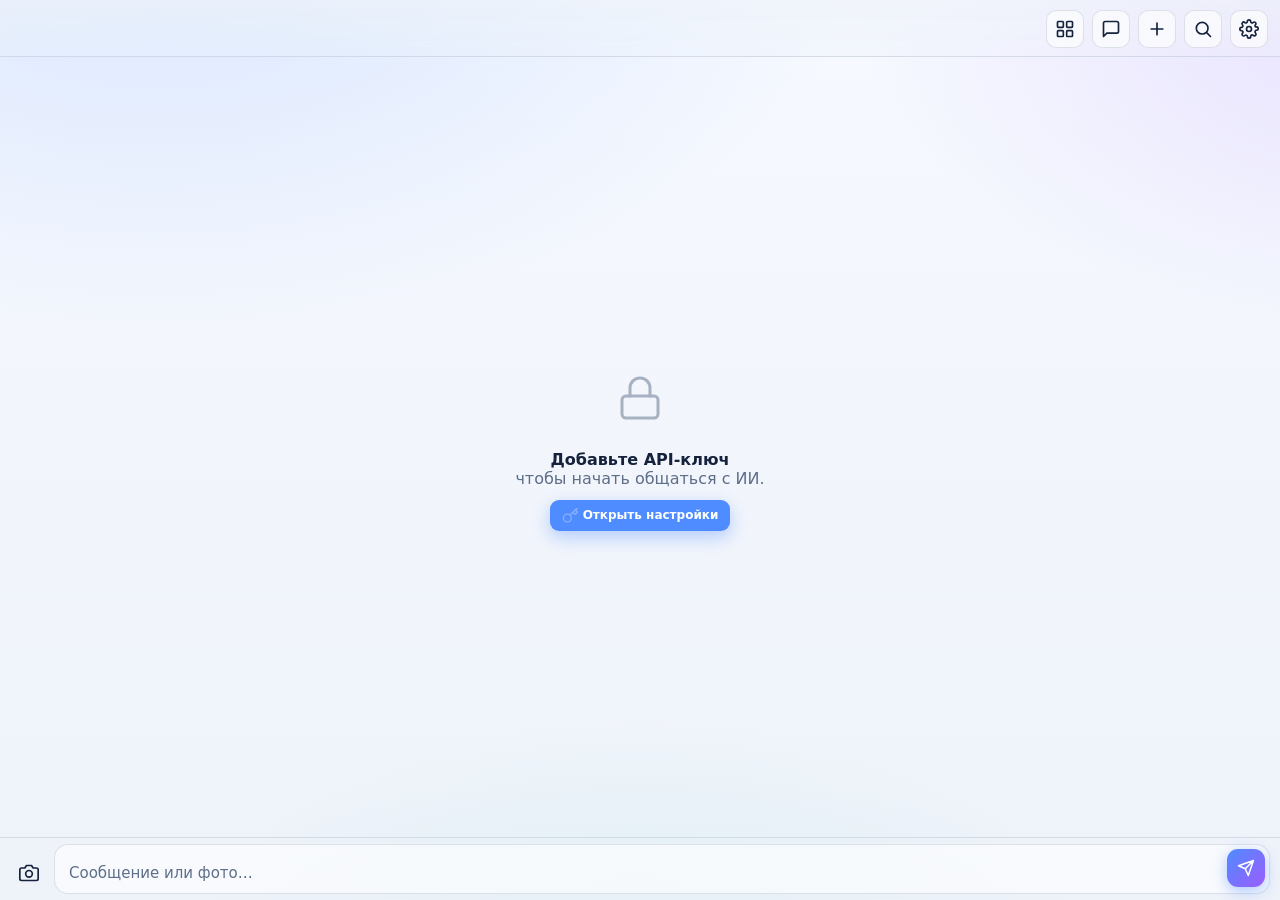
<file: index.html>
<!doctype html>
<html lang="ru">
  <head>
    <meta charset="utf-8" />
    <meta
      name="viewport"
      content="width=device-width, initial-scale=1, viewport-fit=cover"
    />
    <meta name="referrer" content="no-referrer" />
    <meta
      http-equiv="Content-Security-Policy"
      content="default-src 'self'; script-src 'self' https://telegram.org; style-src 'self' 'unsafe-inline'; img-src 'self' data: https:; font-src 'self' data:; connect-src 'self' https:; worker-src 'self'; manifest-src 'self'; base-uri 'self'; form-action 'self'; object-src 'none';"
    />
    <script src="lucide.min.js"></script>
    <meta
      http-equiv="Cache-Control"
      content="no-cache, no-store, must-revalidate"
    />
    <meta http-equiv="Pragma" content="no-cache" />
    <meta http-equiv="Expires" content="0" />
    <meta name="theme-color" content="#0b0f1a" />
    <link rel="manifest" href="./manifest.webmanifest" />
    <link rel="icon" type="image/png" href="/icon-192.png" />
    <link rel="apple-touch-icon" href="/icon-192.png" />
    <script src="https://telegram.org/js/telegram-web-app.js"></script>
    <title>AI App</title>
    <link rel="stylesheet" href="style.css" />
    <!-- Markdown: marked (тот же origin, без внешнего CDN) -->
    <script src="marked.min.js"></script>
    <!-- HTML-санитайзер (тот же origin, без внешнего CDN) -->
    <script src="dompurify.min.js"></script>
    <!-- Локальный конфиг (если есть) -->
    <script src="./config.local.js" defer></script>
  </head>
  <body>
    <div id="log" style="display:none"></div>
    <div id="status" style="display:none"></div>
    <div id="tgDebug" style="display:none; position:fixed; top:0; left:0; right:0; background:#000; color:#0f0; font-family:monospace; font-size:11px; padding:8px; z-index:99999; max-height:30vh; overflow:auto; white-space:pre-wrap;"></div>
    <header>
      <div id="ctxStats" class="ctx-stats" style="display: none;">
        <div class="ctx-row ctx-row-main">
          <span class="ctx-tokens" title="Активный контекст / Максимум токенов">
            <svg class="ctx-icon" viewBox="0 0 24 24" fill="none" stroke="currentColor" stroke-width="2" stroke-linecap="round" stroke-linejoin="round"><path d="M21 15a2 2 0 0 1-2 2H7l-4 4V5a2 2 0 0 1 2-2h14a2 2 0 0 1 2 2z"></path></svg>
            <span id="ctxText" class="ctx-text">0 / 0</span>
          </span>
          <span class="ctx-sep"></span>
          <span id="ctxPercent" class="ctx-percent" title="Заполнение контекста">0%</span>
          <button id="ctxCompressBtn" class="ctx-btn" title="Сжать контекст диалога">
            <svg viewBox="0 0 24 24" fill="none" stroke="currentColor" stroke-width="2" stroke-linecap="round" stroke-linejoin="round"><path d="M21 16V8a2 2 0 0 0-1-1.73l-7-4a2 2 0 0 0-2 0l-7 4A2 2 0 0 0 3 8v8a2 2 0 0 0 1 1.73l7 4a2 2 0 0 0 2 0l7-4A2 2 0 0 0 21 16z"></path><polyline points="3.27 6.96 12 12.01 20.73 6.96"></polyline><line x1="12" y1="22.08" x2="12" y2="12"></line></svg>
          </button>
        </div>
        <div class="ctx-row ctx-row-io">
          <span id="ctxSent" class="ctx-io" title="Отправлено токенов за диалог">
            <svg class="ctx-icon" viewBox="0 0 24 24" fill="none" stroke="currentColor" stroke-width="2" stroke-linecap="round" stroke-linejoin="round"><path d="m18 15-6-6-6 6"/></svg>
            <span class="ctx-val">0</span>
          </span>
          <span id="ctxRecv" class="ctx-io" title="Получено токенов за диалог">
            <svg class="ctx-icon" viewBox="0 0 24 24" fill="none" stroke="currentColor" stroke-width="2" stroke-linecap="round" stroke-linejoin="round"><path d="m6 9 6 6 6-6"/></svg>
            <span class="ctx-val">0</span>
          </span>
          <span id="ctxCached" class="ctx-io" title="Токенов из кэша за диалог">
            <svg class="ctx-icon" viewBox="0 0 24 24" fill="none" stroke="currentColor" stroke-width="2" stroke-linecap="round" stroke-linejoin="round"><path d="m18 15-6-6-6 6"/></svg>
            <span class="ctx-val">0</span>
          </span>
        </div>
      </div>
      <div style="flex: 1"></div>
      <button
        id="models"
        class="hbtn"
        title="Браузер моделей"
        aria-label="Браузер моделей"
      >
        <svg
          viewBox="0 0 24 24"
          fill="none"
          stroke="currentColor"
          stroke-width="2"
          stroke-linecap="round"
          stroke-linejoin="round"
        >
          <rect x="3" y="3" width="7" height="7" rx="1"></rect>
          <rect x="14" y="3" width="7" height="7" rx="1"></rect>
          <rect x="3" y="14" width="7" height="7" rx="1"></rect>
          <rect x="14" y="14" width="7" height="7" rx="1"></rect>
        </svg>
      </button>
      <button
        id="dialogsBtn"
        class="hbtn"
        title="Диалоги"
        aria-label="Диалоги"
      >
        <svg
          viewBox="0 0 24 24"
          fill="none"
          stroke="currentColor"
          stroke-width="2"
          stroke-linecap="round"
          stroke-linejoin="round"
        >
          <path d="M21 15a2 2 0 0 1-2 2H7l-4 4V5a2 2 0 0 1 2-2h14a2 2 0 0 1 2 2z"></path>
        </svg>
      </button>
      <button
        id="newChatBtn"
        class="hbtn"
        title="Начать новый диалог"
        aria-label="Начать новый диалог"
      >
        <svg
          viewBox="0 0 24 24"
          fill="none"
          stroke="currentColor"
          stroke-width="2"
          stroke-linecap="round"
          stroke-linejoin="round"
        >
          <path d="M12 5v14M5 12h14"></path>
        </svg>
      </button>
      <button
        id="searchBtn"
        class="hbtn"
        title="Поиск по чату"
        aria-label="Поиск по чату"
      >
        <svg
          viewBox="0 0 24 24"
          fill="none"
          stroke="currentColor"
          stroke-width="2"
          stroke-linecap="round"
          stroke-linejoin="round"
        >
          <circle cx="11" cy="11" r="7"></circle>
          <path d="m21 21-4.3-4.3"></path>
        </svg>
      </button>
      <button id="gear" class="hbtn" title="Настройки" aria-label="Настройки">
        <svg
          viewBox="0 0 24 24"
          fill="none"
          stroke="currentColor"
          stroke-width="2"
          stroke-linecap="round"
          stroke-linejoin="round"
        >
          <circle cx="12" cy="12" r="3"></circle>
          <path
            d="M19.4 15a1.65 1.65 0 0 0 .33 1.82l.06.06a2 2 0 1 1-2.83 2.83l-.06-.06a1.65 1.65 0 0 0-1.82-.33 1.65 1.65 0 0 0-1 1.51V21a2 2 0 0 1-4 0v-.09A1.65 1.65 0 0 0 9 19.4a1.65 1.65 0 0 0-1.82.33l-.06.06a2 2 0 1 1-2.83-2.83l.06-.06a1.65 1.65 0 0 0 .33-1.82 1.65 1.65 0 0 0-1.51-1H3a2 2 0 0 1 0-4h.09A1.65 1.65 0 0 0 4.6 9a1.65 1.65 0 0 0-.33-1.82l-.06-.06a2 2 0 1 1 2.83-2.83l.06.06A1.65 1.65 0 0 0 9 4.6a1.65 1.65 0 0 0 1-1.51V3a2 2 0 0 1 4 0v.09A1.65 1.65 0 0 0 15 4.6a1.65 1.65 0 0 0 1.82-.33l.06-.06a2 2 0 1 1 2.83 2.83l-.06.06A1.65 1.65 0 0 0 19.4 9c.14.31.48.5.91.51H21a2 2 0 0 1 0 4h-.09a1.65 1.65 0 0 0-1.51 1z"
          ></path>
        </svg>
      </button>
    </header>

    <div id="devbar" style="display: none">
      <small
        >Локальный режим (WEB_APP_DEV). Данные администратора подтягиваются
        автоматически с вашего устройства.</small
      >
    </div>

    <div id="settings" class="overlay">
      <div class="panel">
        <div class="panel-head">
          <span class="grip"></span>
           <b><i data-lucide="settings" class="icon"></i> Настройки</b>
           <button class="close" data-close="settings" title="Закрыть"><i data-lucide="x" class="icon"></i></button>
        </div>
        <div class="panel-body">
          <div class="tab-content active" data-content="theme">
            <div class="settings-card">
              <div class="settings-card-head">
                <div>
                  <div class="section-title">Версия интерфейса</div>
                  <div class="settings-card-desc">
                    Выберите версию UI. v2 — в разработке.
                  </div>
                </div>
              </div>
              <div class="seg-picker" data-name="ui_version" data-value="v1" style="margin-bottom: 16px;">
                <button data-val="v1" class="seg-btn active">UI v1 (текущая)</button>
                <button data-val="v2" class="seg-btn">UI v2 — Скоро...</button>
              </div>
              <input type="hidden" id="s_ui_version" value="v1" />
            </div>
            <div class="theme-grid" id="themeGrid">
              <div class="theme-card active" data-theme-val="dark">
                <div
                  class="theme-preview"
                  style="background: linear-gradient(135deg, #0b0f1a, #1a2040)"
                ></div>
                <div class="tname">Тёмная</div>
                <div class="tdesc">Deep navy</div>
              </div>
              <div class="theme-card" data-theme-val="light">
                <div
                  class="theme-preview"
                  style="background: linear-gradient(135deg, #eef2f9, #ffffff)"
                ></div>
                <div class="tname">Светлая</div>
                <div class="tdesc">Clean white</div>
              </div>
              <div class="theme-card" data-theme-val="midnight">
                <div
                  class="theme-preview"
                  style="background: linear-gradient(135deg, #05070a, #0a1a20)"
                ></div>
                <div class="tname">Полночь</div>
                <div class="tdesc">Deep teal</div>
              </div>
              <div class="theme-card" data-theme-val="aurora">
                <div
                  class="theme-preview"
                  style="background: linear-gradient(135deg, #0a0a14, #2a1050)"
                ></div>
                <div class="tname">Аврора</div>
                <div class="tdesc">Purple green</div>
              </div>
              <div class="theme-card" data-theme-val="sunset">
                <div
                  class="theme-preview"
                  style="background: linear-gradient(135deg, #140a0a, #3a1020)"
                ></div>
                <div class="tname">Закат</div>
                <div class="tdesc">Warm orange</div>
              </div>
              <div class="theme-card" data-theme-val="monochrome">
                <div
                  class="theme-preview"
                  style="background: linear-gradient(135deg, #111, #333)"
                ></div>
                <div class="tname">Монохром</div>
                <div class="tdesc">B & W</div>
              </div>
              <div class="theme-card" data-theme-val="hacker">
                <div
                  class="theme-preview"
                  style="background: linear-gradient(135deg, #000, #003300)"
                ></div>
                <div class="tname">Хакер</div>
                <div class="tdesc">Matrix</div>
              </div>
              <div class="theme-card" data-theme-val="candy">
                <div
                  class="theme-preview"
                  style="background: linear-gradient(135deg, #ffe6f0, #ffb6c1)"
                ></div>
                <div class="tname">Кэнди</div>
              </div>
              <div class="theme-card" data-theme-val="nord">
                <div class="theme-preview" style="background: linear-gradient(135deg, #2e3440, #88c0d0)"></div>
                <div class="tname">Норд</div>
                <div class="tdesc">Сканди</div>
              </div>
              <div class="theme-card" data-theme-val="synthwave">
                <div class="theme-preview" style="background: linear-gradient(135deg, #2b213a, #ff7edb)"></div>
                <div class="tname">Синт</div>
                <div class="tdesc">Ретро</div>
              </div>
              <div class="theme-card" data-theme-val="catppuccin">
                <div class="theme-preview" style="background: linear-gradient(135deg, #1e1e2e, #b4befe)"></div>
                <div class="tname">Катпуччин</div>
                <div class="tdesc">Современная</div>
              </div>
              <div class="theme-card" data-theme-val="custom">
                <div
                  class="theme-preview"
                  style="
                    background: conic-gradient(
                      #4f8cff,
                      #9b5cff,
                      #21d4c4,
                      #4f8cff
                    );
                  "
                ></div>
                <div class="tname">Своя</div>
                <div class="tdesc">Custom</div>
              </div>
            </div>
            <div
              id="customThemeEditor"
              class="custom-editor"
              style="display: none"
            >
              <div class="section-title">Цвета пользовательской темы</div>
              <div class="custom-theme-row">
                <label>Фон</label
                ><input type="color" id="ct_bg" value="#0b0f1a" />
                <label>Панель</label
                ><input type="color" id="ct_panel" value="#161e30" />
                <label>Акцент</label
                ><input type="color" id="ct_accent" value="#4f8cff" />
                <label>Текст</label
                ><input type="color" id="ct_text" value="#eaf0fb" />
              </div>
              <button id="ct_save" class="btn primary sm" type="button">
                Сохранить тему
              </button>
            </div>
          </div>

          <div class="tab-content" data-content="prompts">
            <div class="settings-card">
              <div class="settings-card-head">
                <div>
                  <div class="section-title">Системный промпт</div>
                  <div class="settings-card-desc">
                    Этот промпт отправляется модели в каждом запросе.
                  </div>
                </div>
              </div>
              <textarea id="s_prompt" rows="5"></textarea>
            </div>
            <div class="settings-card">
              <div class="settings-card-head">
                <div>
                  <div class="section-title">Шаблоны промптов</div>
                  <div class="settings-card-desc">
                    Быстрые заготовки. Нажмите, чтобы подставить.
                  </div>
                </div>
                <div class="tpl-actions">
                  <button class="btn ghost sm" id="tpl_add" type="button">
                    ＋ Добавить
                  </button>
                  <button class="btn ghost sm" id="tpl_add_rec" type="button">
                 <i data-lucide="clipboard-list" class="icon"></i> Рекомендуемый
                  </button>
                </div>
              </div>
              <div id="tplList" class="tpl-list"></div>
              <div id="tplEdit" class="tpl-edit" style="display: none">
                <input id="tplEditName" placeholder="Название" />
                <textarea
                  id="tplEditText"
                  rows="3"
                  placeholder="Текст промпта..."
                ></textarea>
                <div class="tpl-edit-actions">
                  <button class="btn primary sm" id="tplEditSave" type="button">
                    Сохранить
                  </button>
                  <button class="btn ghost sm" id="tplEditCancel" type="button">
                    Отмена
                  </button>
                </div>
              </div>
            </div>
          </div>

            <div class="tab-content" data-content="keys">
               <div class="settings-card">
                 <div class="settings-card-head" style="flex-wrap: wrap; gap: 10px;">
                   <div style="flex: 1; min-width: 200px;">
                     <div class="section-title">API-ключи провайдеров</div>
                     <div class="settings-card-desc">
                       Ключи хранятся только в вашем аккаунте. Каждый провайдер
                       отдельно.
                     </div>
                   </div>
                 </div>
                 <div id="s_keys" class="provkeys"></div>
                  <div style="display: flex; gap: 8px; margin-top: 8px; flex-wrap: wrap; align-items: center;">
                    <a id="s_keys_help" class="btn ghost sm" href="https://cat-penguin-ac7.notion.site/API-3a753a5bca1a808bb9b6e2f4be78d865?source=copy_link" target="_blank" rel="noopener noreferrer">
                      <i data-lucide="file-text" class="icon"></i> Где взять ключ?
                    </a>
                  </div>
                  <div style="margin-top: 10px; padding: 10px 12px; border-radius: 10px; background: var(--glass); border: 1px solid var(--stroke); color: var(--muted); font-size: 12.5px; line-height: 1.5;">
                    — А авто получение ключей ты не мог сделать?<br>
                    — Я 3 дня потратил, нет автоматически увы нельзя :(
                  </div>
                </div>
            </div>

          <div class="tab-content" data-content="more">
            <div class="settings-card">
              <div class="settings-card-head" style="align-items: center; justify-content: space-between;">
                <div>
                  <div class="section-title">Лимит контекста</div>
                  <div class="settings-card-desc">
                    Сколько контекста отправлять модели.
                  </div>
                </div>
                <div class="range-val" id="limitVal" style="background: var(--glass); padding: 4px 10px; border-radius: 8px; border: 1px solid var(--stroke); font-weight: bold;">10</div>
              </div>
              <div
                class="seg-picker"
                data-name="context_limit_mode"
                data-value="messages"
                style="margin-bottom: 10px;"
              >
                <button data-val="full" class="seg-btn">Весь диалог</button>
                <button data-val="messages" class="seg-btn active">Сообщения</button>
                <button data-val="tokens" class="seg-btn">Токены</button>
              </div>
              <div class="range-container">
                <input type="range" id="s_limit_slider" min="1" max="100" step="1" value="10" />
              </div>
              <input type="hidden" id="s_limit" value="10" />
            </div>
            <div class="settings-card">
              <div class="settings-card-head">
                <div>
                  <div class="section-title">Статистика токенов</div>
                  <div class="settings-card-desc">
                    Показывать ли расход токенов под ответом.
                  </div>
                </div>
              </div>
              <div
                class="seg-picker"
                data-name="stats_display"
                data-value="compact"
              >
                <button data-val="disabled" class="seg-btn">Скрыть</button>
                <button data-val="compact" class="seg-btn active">
                  Компактно
                </button>
                <button data-val="full" class="seg-btn">Полная</button>
              </div>
              <input type="hidden" id="s_stats" value="compact" />
            </div>
            <div class="settings-card">
              <div class="settings-card-head">
                <div>
                  <div class="section-title">Вибрация</div>
                  <div class="settings-card-desc">
                    Тактильный отклик при нажатиях и получении ответа.
                  </div>
                </div>
              </div>
              <div class="custom-toggles">
                <label class="custom-toggle">
                  <input type="checkbox" id="s_vibrate" />
                  <div class="toggle-slider"></div>
                  <span class="toggle-label"><i data-lucide="vibrate" class="icon"></i> Вибрация</span>
                </label>
              </div>
            </div>
            <div class="settings-card">
              <div class="settings-card-head">
                <div>
                  <div class="section-title">Инструменты</div>
                  <div class="settings-card-desc">Дополнительные действия.</div>
                </div>
              </div>
              <div class="export-btns" style="margin-bottom: 8px">
                <div style="display: flex; flex-direction: column; gap: 8px; width: 100%;">
                  <div>
                    <span style="color: var(--muted); font-size: 13px;">Моя статистика</span>
                    <div style="margin-top: 4px;">
                      <span class="blur-btn-wrap">
                        <button class="btn ghost sm" type="button" disabled>
                          <i data-lucide="lock" class="icon"></i> Скоро
                        </button>
                      </span>
                    </div>
                  </div>
                  <div>
                    <span style="color: var(--muted); font-size: 13px;">В браузере</span>
                    <div style="margin-top: 4px;">
                      <span class="blur-btn-wrap">
                        <button class="btn ghost sm" type="button" disabled>
                          <i data-lucide="lock" class="icon"></i> Скоро
                        </button>
                      </span>
                    </div>
                  </div>
                  <div>
                    <span style="color: var(--muted); font-size: 13px;">В приложении</span>
                    <div style="margin-top: 4px;">
                      <span class="blur-btn-wrap">
                        <button class="btn ghost sm" type="button" disabled>
                          <i data-lucide="lock" class="icon"></i> Скоро
                        </button>
                      </span>
                    </div>
                  </div>
                </div>
              </div>
              <a
                id="s_admin"
                class="btn sm"
                href="admin.html"
                style="display: none; align-self: flex-start"
                ><i data-lucide="shield" class="icon"></i> Админ-панель</a
              >
              <label id="s_erudite_wrap" class="toggle-wrap" style="display: none; align-self: flex-start; margin-left: 8px;" title="Режим Эрудит (расширенные настройки)">
                <input type="checkbox" id="s_erudite" />
                <span class="toggle-slider"></span>
                <span class="toggle-label">Эрудит</span>
              </label>
              <button
                id="s_bug_report"
                class="btn ghost sm"
                type="button"
                style="align-self: flex-start; margin-top: 8px;"
              >
                <i data-lucide="message-circle" class="icon"></i> Баг / предложение
              </button>
            </div>
            <div class="settings-card">
              <div class="settings-card-head">
                <div>
                  <div class="section-title">Обучение</div>
                  <div class="settings-card-desc">Пройти вводный тур заново.</div>
                </div>
              </div>
              <div class="export-btns">
              <button id="s_replay_tour" class="btn ghost sm" type="button">
                <i data-lucide="rotate-ccw" class="icon"></i> Повторить обучение
              </button>
            </div>
          </div>
          <div class="settings-card">
            <div class="settings-card-head">
              <div>
                <div class="section-title">Версия приложения</div>
                <div class="settings-card-desc" id="appVersion">—</div>
              </div>
            </div>
          </div>
        </div>
        </div>

        <div class="settings-bottom-bar" style="background: var(--panel); flex-shrink: 0;">
          <div id="settingsActionsBar" class="actions-bar" style="padding: 10px 18px 0; border-top: 1px solid var(--stroke); display: none;">
            <button id="s_save" class="btn primary" type="button">
              <svg
                viewBox="0 0 24 24"
                fill="none"
                stroke="currentColor"
                stroke-width="2"
                stroke-linecap="round"
                stroke-linejoin="round"
              >
                <path
                  d="M19 21H5a2 2 0 0 1-2-2V5a2 2 0 0 1 2-2h11l5 5v11a2 2 0 0 1-2 2z"
                ></path>
                <path d="M17 21v-8H7v8M7 3v5h8"></path>
              </svg>
              Сохранить
            </button>
            <span id="s_status"></span>
          </div>
          <div class="settings-tabs">
            <button class="stab active" data-tab="theme">
               <span class="stab-icon"><i data-lucide="palette" class="icon"></i></span>Тема
            </button>
            <button class="stab" data-tab="prompts">
               <span class="stab-icon"><i data-lucide="message-square" class="icon"></i></span>Промпты
            </button>
            <button class="stab" data-tab="keys">
               <span class="stab-icon"><i data-lucide="key" class="icon"></i></span>Ключи
            </button>
            <button class="stab" data-tab="more">
               <span class="stab-icon"><i data-lucide="upload" class="icon"></i></span>Ещё
            </button>
          </div>
        </div>
        </div>
      </div>
    </div>

    <div id="chatSearch" class="overlay">
      <div class="panel">
        <div class="panel-head">
          <span class="grip"></span>
           <b><i data-lucide="search" class="icon"></i> Поиск по чату</b>
            <button class="close" data-close="chatSearch" title="Закрыть"><i data-lucide="x" class="icon"></i></button>
          </button>
        </div>
        <div class="panel-body">
          <div class="row">
            <input
              id="cs_input"
              placeholder="Введите текст для поиска…"
              autofocus
            />
          </div>
          <div
            id="cs_results"
            style="
              max-height: 60vh;
              overflow-y: auto;
              display: flex;
              flex-direction: column;
              gap: 8px;
            "
          ></div>
        </div>
      </div>
    </div>

    <div id="modelBrowser" class="overlay">
      <div class="panel">
        <div class="panel-head">
          <span class="grip"></span>
           <b><i data-lucide="brain" class="icon"></i> Браузер моделей</b>
            <button class="close" data-close="modelBrowser" title="Закрыть"><i data-lucide="x" class="icon"></i></button>
          </button>
        </div>
        <div class="mb-search">
          <div class="field">
            <svg
              viewBox="0 0 24 24"
              fill="none"
              stroke="currentColor"
              stroke-width="2"
              stroke-linecap="round"
              stroke-linejoin="round"
            >
              <circle cx="11" cy="11" r="7"></circle>
              <path d="m21 21-4.3-4.3"></path>
            </svg>
            <input id="mb_search" placeholder="Поиск моделей" />
          </div>
          <button class="fbtn pro" id="mb_filter" title="Фильтры">
            <svg
              viewBox="0 0 24 24"
              fill="none"
              stroke="currentColor"
              stroke-width="2"
              stroke-linecap="round"
              stroke-linejoin="round"
            >
              <path d="M3 5h18M6 12h12M10 19h4"></path>
            </svg>
          </button>
        </div>
        <div class="mb-list" id="mb_list"></div>
      </div>
    </div>


    <div id="messages"></div>
    <div id="emptyState" style="display:none"></div>

    <div id="attach"></div>
    <div id="vision"></div>

    <div id="lightbox">
      <button class="lb-close" title="Закрыть"><i data-lucide="x" class="icon"></i></button>
      <img id="lb_img" alt="" />
      <div class="lb-actions">
        <button id="lb_save"><i data-lucide="save" class="icon"></i> Сохранить</button>
        <button id="lb_reply" class="lb-reply"><i data-lucide="reply" class="icon"></i> Ответить</button>
      </div>
    </div>

    <div id="dialogs" class="overlay">
      <div class="panel">
        <div class="panel-head">
          <span class="grip"></span>
           <b><i data-lucide="message-circle" class="icon"></i> Диалоги</b>
          <button class="close" data-close="dialogsPanel" title="Закрыть"><i data-lucide="x" class="icon"></i></button>
        </div>
        <div class="panel-body" id="dialogsPanel_body"></div>
      </div>
    </div>

    <div id="confirmModal" class="modal">
      <div class="modal-backdrop"></div>
      <div class="modal-dialog">
        <div class="modal-head">
          <b id="confirmTitle">Подтверждение</b>
          <button class="modal-close" data-close="confirmModal"><i data-lucide="x" class="icon"></i></button>
        </div>
        <div class="modal-body" id="confirmBody"></div>
        <div class="modal-foot">
          <button class="btn ghost" data-close="confirmModal">Отмена</button>
          <button class="btn primary" id="confirmOk">ОК</button>
        </div>
      </div>
    </div>

    <div id="alertModal" class="modal">
      <div class="modal-backdrop"></div>
      <div class="modal-dialog">
        <div class="modal-head">
          <b id="alertTitle">Внимание</b>
          <button class="modal-close" data-close="alertModal"><i data-lucide="x" class="icon"></i></button>
        </div>
        <div class="modal-body" id="alertBody"></div>
        <div class="modal-foot">
          <button class="btn primary" data-close="alertModal">ОК</button>
        </div>
      </div>
    </div>

    <div id="exportModal" class="modal">
      <div class="modal-backdrop"></div>
      <div class="modal-dialog">
        <div class="modal-head">
          <b id="exportTitle">Экспорт диалога</b>
          <button class="modal-close" data-close="exportModal"><i data-lucide="x" class="icon"></i></button>
        </div>
        <div class="modal-body" id="exportBody">
          <p style="margin: 0 0 12px; color: var(--muted);">Выбери формат экспорта:</p>
          <div style="display: flex; gap: 8px; flex-wrap: wrap;">
            <button class="btn primary sm" id="exportMdBtn" type="button"><i data-lucide="file-text" class="icon"></i> Markdown</button>
            <button class="btn ghost sm" id="exportTxtBtn" type="button"><i data-lucide="clipboard-list" class="icon"></i> TXT</button>
          </div>
        </div>
      </div>
    </div>

    <div id="toasts"></div>

    <div id="ctxMenu">
      <button data-act="copy"><i data-lucide="copy" class="icon"></i> Копировать</button>
      <button data-act="reply"><i data-lucide="reply" class="icon"></i> Ответить</button>
      <button data-act="regen"><i data-lucide="rotate-cw" class="icon"></i> Сгенерировать заново</button>
      <div class="sep"></div>
      <button data-act="delete" class="danger"><i data-lucide="trash-2" class="icon"></i> Удалить</button>
    </div>

    <!-- Attach Bottom Sheet (Telegram-style) -->
    <div id="attachSheet" class="bottom-sheet">
      <div class="bottom-sheet-backdrop" id="attachSheetBackdrop"></div>
      <div class="bottom-sheet-dialog">
        <div class="bottom-sheet-handle"></div>
        <div class="bottom-sheet-head">
          <span>Прикрепить фото</span>
          <button type="button" class="modal-close" id="attachSheetClose"><i data-lucide="x" class="icon"></i></button>
        </div>
        <div class="bottom-sheet-body">
          <div class="attach-options">
            <button type="button" class="attach-opt-btn" id="attachOptGallery">
              <div class="attach-opt-icon gallery-icon">
                <i data-lucide="image" class="icon"></i>
              </div>
              <div class="attach-opt-content">
                <span class="attach-opt-title">Выбрать из галереи</span>
                <span class="attach-opt-desc">Альбомы, папки, медиафайлы</span>
              </div>
              <i data-lucide="chevron-right" class="icon attach-opt-arrow"></i>
            </button>
            <button type="button" class="attach-opt-btn" id="attachOptCamera">
              <div class="attach-opt-icon camera-icon">
                <i data-lucide="camera" class="icon"></i>
              </div>
              <div class="attach-opt-content">
                <span class="attach-opt-title">Сделать снимок</span>
                <span class="attach-opt-desc">Камера устройства</span>
              </div>
              <i data-lucide="chevron-right" class="icon attach-opt-arrow"></i>
            </button>
          </div>
        </div>
      </div>
    </div>

    <form id="bar" autocomplete="off">
      <input
        id="imgfile"
        type="file"
        accept="image/jpeg,image/png,image/webp,image/gif,image/heic,image/*"
        style="display: none"
      />
      <input
        id="imgfile_camera"
        type="file"
        accept="image/jpeg,image/png,image/webp,image/*"
        capture="environment"
        style="display: none"
      />
      <button id="imgbtn" type="button" class="cbtn" title="Прикрепить фото">
        <svg
          viewBox="0 0 24 24"
          fill="none"
          stroke="currentColor"
          stroke-width="2"
          stroke-linecap="round"
          stroke-linejoin="round"
        >
          <path
            d="M23 19a2 2 0 0 1-2 2H3a2 2 0 0 1-2-2V8a2 2 0 0 1 2-2h4l2-3h6l2 3h4a2 2 0 0 1 2 2z"
          ></path>
          <circle cx="12" cy="13" r="4"></circle>
        </svg>
      </button>
      <div class="composer">
        <div class="composer-wrap">
          <textarea id="input" placeholder="Сообщение или фото…" rows="1"></textarea>
          <button type="button" id="expandInput" class="cbtn" title="Развернуть на весь экран" style="display:none;">
            <svg viewBox="0 0 24 24" fill="none" stroke="currentColor" stroke-width="2" stroke-linecap="round" stroke-linejoin="round"><path d="M8 3H5a2 2 0 0 0-2 2v3m18 0V5a2 2 0 0 0-2-2h-3m0 18h3a2 2 0 0 0 2-2v-3M3 16v3a2 2 0 0 0 2 2h3"></path></svg>
          </button>
        </div>
        <button type="submit" class="send-btn" title="Отправить">
          <svg
            viewBox="0 0 24 24"
            fill="none"
            stroke="currentColor"
            stroke-width="2"
            stroke-linecap="round"
            stroke-linejoin="round"
          >
            <path d="M22 2 11 13M22 2l-7 20-4-9-9-4 20-7z"></path>
          </svg>
        </button>
      </div>
    </form>

    <div id="tourSkipWrap" class="tour-skip-wrap">
      <button id="tourSkip" class="btn ghost sm"><i data-lucide="x" class="icon"></i> Пропустить</button>
    </div>
    <div id="tourBackdrop" class="tour-backdrop">
      <svg id="tourSvgOverlay" class="tour-svg-overlay">
        <defs>
          <mask id="tourMask">
            <rect width="100%" height="100%" fill="white" />
            <rect id="tourMaskCutout" x="0" y="0" width="0" height="0" rx="12" ry="12" fill="black" />
          </mask>
        </defs>
        <rect width="100%" height="100%" fill="rgba(6, 9, 18, 0.78)" mask="url(#tourMask)" />
      </svg>
      <div id="tourSpotlightBorder" class="tour-spotlight-border"></div>
      <div id="tourTooltip" class="tour-tooltip">
        <div class="tour-tooltip-header">
          <div class="tour-tooltip-meta">
            <span id="tourStepBadge" class="tour-step-badge">1 / 7</span>
            <div id="tourStepDots" class="tour-step-dots"></div>
          </div>
          <button id="tourCloseBtn" class="tour-close-btn" title="Закрыть обучение"><i data-lucide="x" class="icon"></i></button>
        </div>
        <div id="tourTooltipTitle" class="tour-tooltip-title"></div>
        <div id="tourTooltipBody" class="tour-tooltip-body"></div>
        <div class="tour-tooltip-foot">
          <button id="tourPrev" class="btn ghost sm"><i data-lucide="chevron-left" class="icon"></i> Назад</button>
          <button id="tourNext" class="btn primary sm">Далее <i data-lucide="chevron-right" class="icon"></i></button>
        </div>
      </div>
    </div>

    <div id="fullscreenEditor" class="modal">
      <div class="modal-backdrop" data-close="fullscreenEditor"></div>
      <div class="modal-dialog" style="flex:1;display:flex;flex-direction:column;height:100%;max-height:none;margin:0;border-radius:0;">
        <div class="fs-head">
          <h3>Редактор сообщения</h3>
          <button class="fs-close" data-close="fullscreenEditor"><i data-lucide="x" class="icon"></i></button>
        </div>
        <div class="fs-body">
          <textarea id="fsTextarea" placeholder="Сообщение или фото…"></textarea>
        </div>
        <div class="fs-foot">
          <button class="btn ghost" id="fsCancel">Отмена</button>
          <button class="btn primary" id="fsApply">Применить</button>
        </div>
      </div>
    </div>

    <div id="betaWelcome" class="modal" style="z-index: 400;">
      <div class="modal-backdrop"></div>
      <div class="modal-dialog">
        <div class="modal-head">
          <b><i data-lucide="shield-check" class="icon"></i> Добро пожаловать в AI Hub</b>
          <button class="modal-close" data-close="betaWelcome"><i data-lucide="x" class="icon"></i></button>
        </div>
        <div class="modal-body">
          <p>Приложение <b>полностью готово к работе</b> и гарантирует максимальную конфиденциальность.</p>
          <p style="margin-top:8px;">Все ваши данные — <b>API-ключи, диалоги и системные промпты</b> — надёжно защищены и шифруются алгоритмом <b>AES-256-GCM</b>. Никто, включая администраторов, не имеет доступа к вашей информации.</p>
          <p style="margin-top:8px; opacity:0.85; font-size:12px;">Обратите внимание: сейчас продолжается открытый бета-тест. Функционал полностью стабилен, однако перед финальным релизом временные данные могут быть сброшены.</p>
        </div>
        <div class="modal-foot">
          <button class="btn primary" id="betaWelcomeClose">Понятно</button>
        </div>
      </div>
    </div>

    <div id="tourWelcome" class="modal" style="z-index: 300;">
      <div class="modal-backdrop"></div>
      <div class="modal-dialog">
        <div class="modal-head">
          <b><i data-lucide="compass" class="icon"></i> Обучение по приложению</b>
          <button class="modal-close" data-close="tourWelcome"><i data-lucide="x" class="icon"></i></button>
        </div>
        <div class="modal-body">
          Пройти короткий интерактивный обзор ключевых функций AI Hub? Это займёт меньше минуты.
        </div>
        <div class="modal-foot">
          <button class="btn ghost" id="tourNo">Позже</button>
          <button class="btn primary" id="tourYes">Начать обзор</button>
        </div>
      </div>
    </div>
    <div id="tourCongrats" class="modal" style="z-index: 300;">
      <div class="modal-backdrop"></div>
      <div class="modal-dialog">
        <div class="modal-head">
          <b><i data-lucide="check-circle" class="icon"></i> Ключ сохранён</b>
          <button class="modal-close" data-close="tourCongrats"><i data-lucide="x" class="icon"></i></button>
        </div>
        <div class="modal-body">
          Отлично! API-ключ зашифрован и сохранён в вашем аккаунте. Теперь вы можете отправлять запросы и выбирать модели провайдера.
        </div>
        <div class="modal-foot">
          <button class="btn primary" id="tourCongratsOk">Отлично</button>
        </div>
      </div>
    </div>
    <script src="./sw-register.js"></script>
    <script src="./app_20260909_1057.js?v=20260909_1057"></script>
  </body>
</html>
</file>
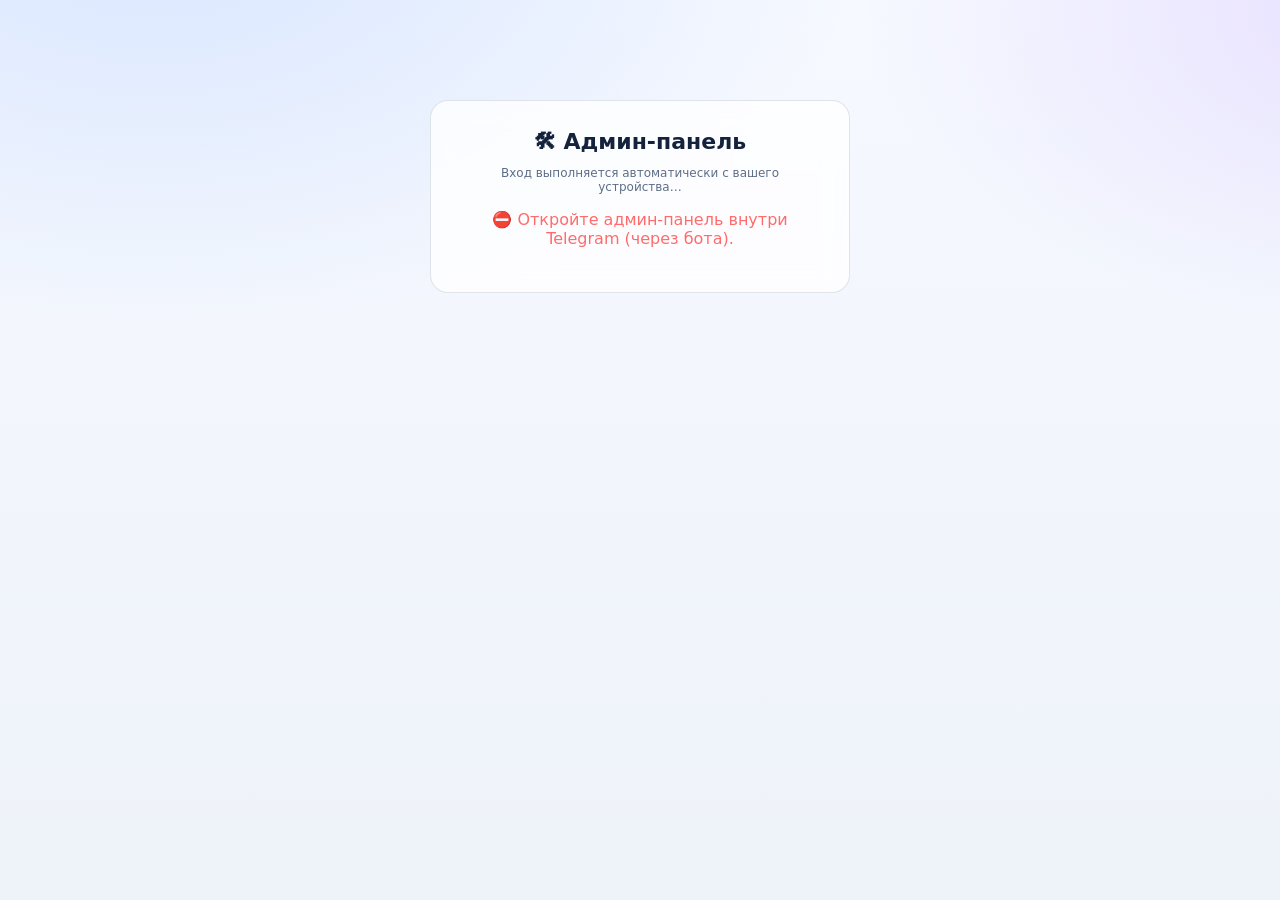
<file: admin.html>
<!DOCTYPE html>
<html lang="ru" data-theme="dark">
<head>
  <meta charset="utf-8" />
  <meta name="viewport" content="width=device-width, initial-scale=1, viewport-fit=cover" />
    <meta name="referrer" content="no-referrer" />
    <meta
      http-equiv="Content-Security-Policy"
      content="default-src 'self'; script-src 'self' https://telegram.org; style-src 'self' 'unsafe-inline'; img-src 'self' data: https:; font-src 'self' data:; connect-src 'self' https://amhszfvqruzpydqyjlya.supabase.co; worker-src 'self'; manifest-src 'self'; base-uri 'self'; form-action 'self'; object-src 'none';"
    />
  <meta name="theme-color" content="#0b0f1a" />
  <script src="https://telegram.org/js/telegram-web-app.js"></script>
  <title>AI App — Админ</title>
  <style>
    :root {
      --bg: #0b0f1a; --bg-2: #0e1424; --panel: rgba(22, 30, 48, 0.72); --panel-solid: #161e30;
      --glass: rgba(28, 37, 60, 0.55); --stroke: rgba(120, 150, 210, 0.16); --stroke-strong: rgba(120, 150, 210, 0.32);
      --accent: #4f8cff; --accent-2: #9b5cff; --accent-3: #21d4c4;
      --text: #eaf0fb; --muted: #93a3bd; --green: #3ddc84; --amber: #ffb454; --red: #ff6b6b;
      --shadow: 0 10px 40px rgba(0,0,0,.45); --ring: 0 0 0 1px var(--stroke), 0 8px 30px rgba(0,0,0,.35);
      --font: -apple-system, BlinkMacSystemFont, "Segoe UI", system-ui, sans-serif;
    }
    [data-theme="light"] {
      --bg: #eef2f9; --bg-2: #f6f9ff; --panel: rgba(255,255,255,.78); --panel-solid:#ffffff;
      --glass: rgba(255,255,255,.6); --stroke: rgba(20,40,80,.12); --stroke-strong: rgba(20,40,80,.22);
      --text: #14223c; --muted: #5d6e88; --shadow: 0 10px 40px rgba(40,60,110,.18);
    }
    [data-theme="midnight"] {
      --bg: #05070a; --bg-2: #0a0f14; --panel: rgba(10,18,26,0.85); --panel-solid:#0a1218;
      --glass: rgba(12,22,32,0.7); --stroke: rgba(0,200,180,0.12); --stroke-strong: rgba(0,200,180,0.25);
      --accent: #00d4c8; --accent-2: #00a8ff; --accent-3: #7b61ff;
      --text: #d0f0f0; --muted: #6a9a9a; --shadow: 0 10px 40px rgba(0,0,0,.6);
    }
    [data-theme="aurora"] {
      --bg: #0a0a14; --bg-2: #0f0f1e; --panel: rgba(18,14,36,0.8); --panel-solid:#14102a;
      --glass: rgba(24,18,44,0.65); --stroke: rgba(100,80,220,0.18); --stroke-strong: rgba(100,80,220,0.35);
      --accent: #7c5cff; --accent-2: #3ddc84; --accent-3: #ff6b9d;
      --text: #e8e0ff; --muted: #9a8fc0; --shadow: 0 10px 40px rgba(20,10,40,.5);
    }
    [data-theme="sunset"] {
      --bg: #140a0a; --bg-2: #1e0f0f; --panel: rgba(36,18,18,0.8); --panel-solid:#2a1414;
      --glass: rgba(44,22,22,0.65); --stroke: rgba(255,120,80,0.18); --stroke-strong: rgba(255,120,80,0.35);
      --accent: #ff7b42; --accent-2: #ff5e9c; --accent-3: #ffb454;
      --text: #ffe8e0; --muted: #c09080; --shadow: 0 10px 40px rgba(40,10,10,.5);
    }
    [data-theme="custom"] {
      --bg: var(--custom-bg, #0b0f1a); --bg-2: var(--custom-bg2, #0e1424);
      --panel: var(--custom-panel, rgba(22,30,48,0.72)); --panel-solid: var(--custom-panel-solid, #161e30);
      --glass: var(--custom-glass, rgba(28,37,60,0.55)); --stroke: var(--custom-stroke, rgba(120,150,210,0.16)); --stroke-strong: var(--custom-stroke-strong, rgba(120,150,210,0.32));
      --accent: var(--custom-accent, #4f8cff); --accent-2: var(--custom-accent2, #9b5cff); --accent-3: var(--custom-accent3, #21d4c4);
      --text: var(--custom-text, #eaf0fb); --muted: var(--custom-muted, #93a3bd);
      --shadow: 0 10px 40px rgba(0,0,0,.45);
    }
    * { box-sizing: border-box; -webkit-tap-highlight-color: transparent; }
    html, body { height: 100%; }
    body {
      margin: 0; font-family: var(--font); color: var(--text); overflow-x: hidden;
      background:
        radial-gradient(1200px 700px at 12% -10%, color-mix(in srgb, var(--accent) 18%, transparent), transparent 60%),
        radial-gradient(1000px 600px at 110% 0%, color-mix(in srgb, var(--accent-2) 16%, transparent), transparent 55%),
        linear-gradient(180deg, var(--bg-2), var(--bg));
      background-attachment: fixed;
      min-height: 100vh;
      transition: background-color .4s ease, color .3s ease, border-color .3s ease, box-shadow .3s ease;
    }
    ::-webkit-scrollbar { width: 6px; height: 6px; }
    ::-webkit-scrollbar-thumb { background: linear-gradient(var(--accent), var(--accent-2)); border-radius: 99px; border: 2px solid transparent; background-clip: padding-box; }
    ::-webkit-scrollbar-track { background: transparent; }

    @keyframes fadeUp { from { opacity:0; transform: translateY(8px); } to { opacity:1; transform:none; } }
    @keyframes pop { 0%{transform:scale(.96)} 60%{transform:scale(1.02)} 100%{transform:scale(1)} }
    @keyframes pulse { 0%,100%{opacity:1} 50%{opacity:.5} }

    .container { max-width: 960px; margin: 0 auto; padding: 20px 16px 40px; }
    .admin-header { display: flex; align-items: center; gap: 12px; margin-bottom: 24px; }
    .admin-header h1 { font-size: 18px; margin: 0; font-weight: 700; }
    .admin-header .sub { color: var(--muted); font-size: 12px; margin: 0; }
    .admin-header a { color: var(--accent); text-decoration: none; font-size: 12px; }

    .cards { display: grid; grid-template-columns: repeat(auto-fit, minmax(150px, 1fr)); gap: 12px; margin-bottom: 24px; }
    .card {
      background: var(--panel); border: 1px solid var(--stroke); border-radius: 16px; padding: 16px;
      backdrop-filter: blur(12px); transition: transform .15s ease, box-shadow .2s ease, border-color .2s ease;
    }
    .card:hover { transform: translateY(-2px); border-color: var(--stroke-strong); box-shadow: var(--ring); }
    .card .n { font-size: 24px; font-weight: 800; background: linear-gradient(135deg, var(--accent), var(--accent-2)); -webkit-background-clip: text; -webkit-text-fill-color: transparent; background-clip: text; }
    .card .l { font-size: 12px; color: var(--muted); margin-top: 4px; font-weight: 500; }

    h2 { font-size: 13px; margin: 28px 0 12px; color: var(--muted); text-transform: uppercase; letter-spacing: .6px; font-weight: 700; }

    .data-table { width: 100%; border-collapse: collapse; background: var(--panel); border: 1px solid var(--stroke); border-radius: 16px; overflow: hidden; font-size: 13px; backdrop-filter: blur(12px); }
    .data-table th, .data-table td { padding: 10px 12px; text-align: left; border-bottom: 1px solid var(--stroke); vertical-align: top; }
    .data-table th { color: var(--muted); font-weight: 600; font-size: 11px; text-transform: uppercase; letter-spacing: .4px; background: color-mix(in srgb, var(--glass) 80%, transparent); }
    .data-table tr:last-child td { border-bottom: none; }
    .data-table tr:hover td { background: color-mix(in srgb, var(--accent) 5%, transparent); }
    .data-table .mono { font-family: ui-monospace, Menlo, Consolas, monospace; font-size: 12px; word-break: break-all; }

    .btn { border: 0; border-radius: 10px; padding: 8px 14px; cursor: pointer; font: inherit; font-weight: 600; font-size: 12px; display: inline-flex; align-items: center; gap: 6px; transition: transform .15s, filter .2s, background .2s, box-shadow .2s; }
    .btn:hover { transform: translateY(-1px); filter: brightness(1.1); }
    .btn:active { transform: scale(.96); }
    .btn.primary { background: linear-gradient(135deg, var(--accent), var(--accent-2)); color: #fff; box-shadow: 0 4px 12px color-mix(in srgb, var(--accent) 35%, transparent); }
    .btn.ghost { background: var(--glass); color: var(--text); border: 1px solid var(--stroke); }
    .btn.ghost:hover { border-color: var(--stroke-strong); }
    .btn.danger { background: rgba(255,107,107,.15); color: var(--red); border: 1px solid rgba(255,107,107,.4); }
    .btn.danger:hover { background: rgba(255,107,107,.25); }
    .btn.sm { padding: 5px 10px; font-size: 11px; border-radius: 8px; }

    .row { display: flex; gap: 8px; flex-wrap: wrap; align-items: center; margin-bottom: 10px; }
    input, select, textarea { padding: 10px 12px; border-radius: 10px; border: 1px solid var(--stroke); background: var(--glass); color: var(--text); font: inherit; font-size: 13px; outline: none; transition: border-color .2s, box-shadow .2s; }
    input:focus, select:focus, textarea:focus { border-color: var(--accent); box-shadow: 0 0 0 3px color-mix(in srgb, var(--accent) 15%, transparent); }
    input[type=text], input[type=number] { width: 140px; }

    .pill { display: inline-block; padding: 2px 8px; border-radius: 999px; font-size: 10px; font-weight: 600; margin-right: 4px; }
    .pill.adm { background: rgba(255,180,84,.18); color: var(--amber); border: 1px solid rgba(255,180,84,.3); }
    .pill.perm { background: rgba(61,220,132,.15); color: var(--green); border: 1px solid rgba(61,220,132,.3); }
    .pill.temp { background: rgba(255,180,84,.15); color: var(--amber); border: 1px solid rgba(255,180,84,.3); }
    .pill.prov { background: color-mix(in srgb, var(--accent) 15%, transparent); color: var(--accent); border: 1px solid color-mix(in srgb, var(--accent) 30%, transparent); }

    .muted { color: var(--muted); font-size: 12px; }
    .err { color: var(--red); }
    .ok { color: var(--green); }
    .key { font-family: ui-monospace, monospace; font-size: 11px; word-break: break-all; }

    #login { max-width: 420px; margin: 80px auto; background: var(--panel); padding: 28px; border-radius: 18px; text-align: center; border: 1px solid var(--stroke); backdrop-filter: blur(12px); animation: fadeUp .4s ease; }
    #login h1 { font-size: 22px; margin: 0 0 8px; }

    .section { background: var(--panel); border: 1px solid var(--stroke); border-radius: 18px; padding: 18px; margin-bottom: 18px; backdrop-filter: blur(12px); }
    .section-head { display: flex; align-items: center; justify-content: space-between; margin-bottom: 12px; }
    .section-title { font-size: 14px; font-weight: 700; margin: 0; }

    .theme-toggle { display: flex; gap: 8px; margin-bottom: 16px; }
    .theme-dot { width: 28px; height: 28px; border-radius: 50%; border: 2px solid var(--stroke); cursor: pointer; transition: transform .15s, border-color .2s; }
    .theme-dot:hover { transform: scale(1.1); border-color: var(--stroke-strong); }
    .theme-dot.active { border-color: var(--accent); box-shadow: 0 0 0 2px color-mix(in srgb, var(--accent) 30%, transparent); }

    .flash { padding: 10px 14px; border-radius: 10px; font-size: 13px; font-weight: 500; animation: fadeUp .25s; }
    .flash.ok { background: rgba(61,220,132,.12); color: var(--green); border: 1px solid rgba(61,220,132,.3); }
    .flash.err { background: rgba(255,107,107,.12); color: var(--red); border: 1px solid rgba(255,107,107,.3); }

    @media (max-width: 640px) {
      .data-table { font-size: 12px; }
      .data-table th, .data-table td { padding: 8px; }
      .btn { padding: 6px 10px; font-size: 11px; }
    }
  </style>
</head>
<body>
  <div class="container">
    <div id="login">
      <h1>🛠 Админ-панель</h1>
      <p class="muted">Вход выполняется автоматически с вашего устройства…</p>
      <p id="login_err" class="err"></p>
    </div>

    <div id="app" style="display:none">
      <div class="admin-header">
        <div>
          <h1>🛠 Админ-панель</h1>
          <p class="sub">Управление пользователями, ключами и доступом. <a href="index.html">← к чату</a></p>
        </div>
        <div style="flex:1"></div>
        <div class="theme-toggle" id="adminThemeToggle">
          <div class="theme-dot" data-t="dark" style="background:#0b0f1a" title="Тёмная"></div>
          <div class="theme-dot" data-t="light" style="background:#eef2f9" title="Светлая"></div>
          <div class="theme-dot" data-t="midnight" style="background:#05070a" title="Полночь"></div>
          <div class="theme-dot" data-t="aurora" style="background:#0a0a14" title="Аврора"></div>
          <div class="theme-dot" data-t="sunset" style="background:#140a0a" title="Закат"></div>
        </div>
      </div>

      <div class="section">
        <div class="section-head"><div class="section-title">Сводка</div></div>
        <div class="cards" id="summary"></div>
        <div id="statsExtra" class="muted" style="margin-top:8px"></div>
      </div>

      <div class="section">
        <div class="section-head">
          <div class="section-title">Пользователи и ключи</div>
          <button class="btn ghost sm" id="usrRefresh">🔄 Обновить</button>
        </div>
        <div style="overflow-x:auto">
          <table class="data-table" id="users">
            <thead><tr>
              <th>ID</th><th>Провайдер</th><th>Модель</th><th>Контекст</th><th>Сообщ.</th><th>Токены</th><th>Ключи</th><th>Действия</th>
            </tr></thead>
            <tbody></tbody>
          </table>
        </div>
      </div>

      <div class="section">
        <div class="section-head">
          <div class="section-title">Черный список</div>
          <button class="btn danger sm" id="blToggle">Выключить</button>
        </div>
        <div class="row">
          <input id="bl_id" type="text" placeholder="Telegram ID" />
          <select id="bl_type">
            <option value="permanent">♾️ вечный</option>
            <option value="temporary">⏳ временный</option>
          </select>
          <input id="bl_days" type="number" placeholder="дней" style="display:none" />
          <input id="bl_reason" type="text" placeholder="причина" />
          <button class="btn primary sm" id="blAddBtn">➕ Добавить</button>
        </div>
        <div style="overflow-x:auto">
          <table class="data-table" id="blacklist">
            <thead><tr><th>ID</th><th>Тип</th><th>Причина</th><th>Действия</th></tr></thead>
            <tbody></tbody>
          </table>
        </div>
      </div>

      <div class="section" style="border-color: rgba(255,107,107,.3)">
        <div class="section-head"><div class="section-title" style="color: var(--red)">Опасная зона</div></div>
        <div class="row">
          <button class="btn danger" id="resetAllBtn">🧹 Сбросить ВСЕХ пользователей</button>
        </div>
        <p id="msg" class="muted"></p>
      </div>
    </div>
  </div>

<script src="admin.js"></script>
</body>
</html>
</file>
<file: style.css>
:root {
  --btn-text: #fff;
  --bg: #0b0f1a;
  --bg-2: #0e1424;
  --panel: rgba(22, 30, 48, 0.72);
  --panel-solid: #161e30;
  --glass: rgba(28, 37, 60, 0.55);
  --stroke: rgba(120, 150, 210, 0.16);
  --stroke-strong: rgba(120, 150, 210, 0.32);
  --accent: #4f8cff;
  --accent-2: #9b5cff;
  --accent-3: #21d4c4;
  --text: #eaf0fb;
  --muted: #93a3bd;
  --green: #3ddc84;
  --amber: #ffb454;
  --red: #ff6b6b;
  --radius: 18px;
  --shadow: 0 10px 40px rgba(0, 0, 0, 0.45);
  --ring: 0 0 0 1px var(--stroke), 0 8px 30px rgba(0, 0, 0, 0.35);
  --font: -apple-system, BlinkMacSystemFont, "Segoe UI", system-ui, sans-serif;
}
[data-theme="light"] {
  --bg: #eef2f9;
  --bg-2: #f6f9ff;
  --panel: rgba(255, 255, 255, 0.78);
  --panel-solid: #ffffff;
  --glass: rgba(255, 255, 255, 0.6);
  --stroke: rgba(20, 40, 80, 0.12);
  --stroke-strong: rgba(20, 40, 80, 0.22);
  --text: #14223c;
  --muted: #5d6e88;
  --shadow: 0 10px 40px rgba(40, 60, 110, 0.18);
}
[data-theme="midnight"] {
  --bg: #05070a;
  --bg-2: #0a0f14;
  --panel: rgba(10, 18, 26, 0.85);
  --panel-solid: #0a1218;
  --glass: rgba(12, 22, 32, 0.7);
  --stroke: rgba(0, 200, 180, 0.12);
  --stroke-strong: rgba(0, 200, 180, 0.25);
  --accent: #00d4c8;
  --accent-2: #00a8ff;
  --accent-3: #7b61ff;
  --text: #d0f0f0;
  --muted: #6a9a9a;
  --shadow: 0 10px 40px rgba(0, 0, 0, 0.6);
}
[data-theme="aurora"] {
  --bg: #0a0a14;
  --bg-2: #0f0f1e;
  --panel: rgba(18, 14, 36, 0.8);
  --panel-solid: #14102a;
  --glass: rgba(24, 18, 44, 0.65);
  --stroke: rgba(100, 80, 220, 0.18);
  --stroke-strong: rgba(100, 80, 220, 0.35);
  --accent: #7c5cff;
  --accent-2: #3ddc84;
  --accent-3: #ff6b9d;
  --text: #e8e0ff;
  --muted: #9a8fc0;
  --shadow: 0 10px 40px rgba(20, 10, 40, 0.5);
}
[data-theme="sunset"] {
  --bg: #140a0a;
  --bg-2: #1e0f0f;
  --panel: rgba(36, 18, 18, 0.8);
  --panel-solid: #2a1414;
  --glass: rgba(44, 22, 22, 0.65);
  --stroke: rgba(255, 120, 80, 0.18);
  --stroke-strong: rgba(255, 120, 80, 0.35);
  --accent: #ff7b42;
  --accent-2: #ff5e9c;
  --accent-3: #ffb454;
  --text: #ffe8e0;
  --muted: #c09080;
  --shadow: 0 10px 40px rgba(40, 10, 10, 0.5);
}
[data-theme="cyber"] {
  --bg: #0a001a;
  --bg-2: #120028;
  --panel: rgba(20, 0, 50, 0.8);
  --panel-solid: #140030;
  --glass: rgba(30, 5, 60, 0.65);
  --stroke: rgba(120, 60, 255, 0.2);
  --stroke-strong: rgba(120, 60, 255, 0.4);
  --accent: #b066ff;
  --accent-2: #ff2bd6;
  --accent-3: #00f0ff;
  --text: #f0e0ff;
  --muted: #a080d0;
  --shadow: 0 10px 40px rgba(20, 0, 50, 0.6);
  background:
    radial-gradient(
      600px 400px at 20% 10%,
      rgba(120, 60, 255, 0.25),
      transparent 60%
    ),
    radial-gradient(
      500px 350px at 80% 90%,
      rgba(255, 43, 214, 0.2),
      transparent 55%
    ),
    radial-gradient(
      400px 300px at 50% 50%,
      rgba(0, 240, 255, 0.1),
      transparent 50%
    ),
    linear-gradient(180deg, var(--bg-2), var(--bg));
  background-attachment: fixed;
}
[data-theme="neon"] {
  --bg: #000a05;
  --bg-2: #001a0d;
  --panel: rgba(0, 20, 10, 0.85);
  --panel-solid: #001a0d;
  --glass: rgba(0, 30, 15, 0.7);
  --stroke: rgba(0, 255, 100, 0.15);
  --stroke-strong: rgba(0, 255, 100, 0.35);
  --accent: #00ff66;
  --accent-2: #00ffcc;
  --accent-3: #ccff00;
  --text: #e0ffe8;
  --muted: #60cc80;
  --shadow: 0 10px 40px rgba(0, 20, 10, 0.7);
  background:
    radial-gradient(
      500px 500px at 10% 20%,
      rgba(0, 255, 100, 0.18),
      transparent 55%
    ),
    radial-gradient(
      400px 400px at 90% 80%,
      rgba(0, 255, 200, 0.12),
      transparent 50%
    ),
    linear-gradient(180deg, var(--bg-2), var(--bg));
  background-attachment: fixed;
}
[data-theme="lava"] {
  --bg: #1a0000;
  --bg-2: #2a0505;
  --panel: rgba(40, 5, 5, 0.85);
  --panel-solid: #2a0505;
  --glass: rgba(50, 10, 10, 0.7);
  --stroke: rgba(255, 80, 40, 0.2);
  --stroke-strong: rgba(255, 80, 40, 0.4);
  --accent: #ff4422;
  --accent-2: #ff8800;
  --accent-3: #ffcc00;
  --text: #ffe8e0;
  --muted: #cc9070;
  --shadow: 0 10px 40px rgba(30, 0, 0, 0.7);
  background:
    radial-gradient(
      600px 500px at 50% 0%,
      rgba(255, 80, 40, 0.3),
      transparent 60%
    ),
    radial-gradient(
      500px 400px at 20% 100%,
      rgba(255, 136, 0, 0.2),
      transparent 55%
    ),
    linear-gradient(180deg, var(--bg-2), var(--bg));
  background-attachment: fixed;
}
[data-theme="ocean"] {
  --bg: #000a1a;
  --bg-2: #001230;
  --panel: rgba(0, 15, 40, 0.85);
  --panel-solid: #001230;
  --glass: rgba(0, 20, 50, 0.7);
  --stroke: rgba(40, 120, 255, 0.18);
  --stroke-strong: rgba(40, 120, 255, 0.4);
  --accent: #2277ff;
  --accent-2: #00ccff;
  --accent-3: #6644ff;
  --text: #e0f0ff;
  --muted: #6090cc;
  --shadow: 0 10px 40px rgba(0, 10, 30, 0.7);
  background:
    radial-gradient(
      600px 500px at 80% 10%,
      rgba(40, 120, 255, 0.2),
      transparent 60%
    ),
    radial-gradient(
      500px 400px at 10% 90%,
      rgba(0, 204, 255, 0.15),
      transparent 55%
    ),
    linear-gradient(180deg, var(--bg-2), var(--bg));
  background-attachment: fixed;
}
[data-theme="catppuccin"] {
  --bg: #1e1e2e;
  --bg-2: #181825;
  --panel: rgba(49, 50, 68, 0.72);
  --panel-solid: #313244;
  --glass: rgba(69, 71, 90, 0.55);
  --stroke: rgba(108, 112, 134, 0.16);
  --stroke-strong: rgba(108, 112, 134, 0.32);
  --accent: #b4befe;
  --accent-2: #cba6f7;
  --accent-3: #94e2d5;
  --text: #cdd6f4;
  --muted: #a6adc8;
  --green: #a6e3a1;
  --amber: #f9e2af;
  --red: #f38ba8;
  --shadow: 0 10px 40px rgba(17, 17, 27, 0.6);
  background:
    radial-gradient(
      800px 600px at 15% 5%,
      rgba(180, 190, 254, 0.12),
      transparent 60%
    ),
    radial-gradient(
      700px 500px at 85% 95%,
      rgba(203, 166, 247, 0.1),
      transparent 55%
    ),
    radial-gradient(
      600px 400px at 50% 50%,
      rgba(148, 226, 213, 0.06),
      transparent 50%
    ),
    linear-gradient(180deg, var(--bg-2), var(--bg));
  background-attachment: fixed;
}
[data-theme="custom"] {
  --bg: var(--custom-bg, #0b0f1a);
  --bg-2: var(--custom-bg2, #0e1424);
  --panel: var(--custom-panel, rgba(22, 30, 48, 0.72));
  --panel-solid: var(--custom-panel-solid, #161e30);
  --glass: var(--custom-glass, rgba(28, 37, 60, 0.55));
  --stroke: var(--custom-stroke, rgba(120, 150, 210, 0.16));
  --stroke-strong: var(--custom-stroke-strong, rgba(120, 150, 210, 0.32));
  --accent: var(--custom-accent, #4f8cff);
  --accent-2: var(--custom-accent2, #9b5cff);
  --accent-3: var(--custom-accent3, #21d4c4);
  --text: var(--custom-text, #eaf0fb);
  --muted: var(--custom-muted, #93a3bd);
  --green: #3ddc84;
  --amber: #ffb454;
  --red: #ff6b6b;
  --shadow: 0 10px 40px rgba(0, 0, 0, 0.45);
}
* {
  box-sizing: border-box;
  -webkit-tap-highlight-color: transparent;
}
html,
body {
  height: 100%;
}
body {
  margin: 0;
  font-family: var(--font);
  color: var(--text);
  overflow: hidden;
  background:
    radial-gradient(
      1200px 700px at 12% -10%,
      color-mix(in srgb, var(--accent) 18%, transparent),
      transparent 60%
    ),
    radial-gradient(
      1000px 600px at 110% 0%,
      color-mix(in srgb, var(--accent-2) 16%, transparent),
      transparent 55%
    ),
    radial-gradient(
      900px 600px at 50% 120%,
      color-mix(in srgb, var(--accent-3) 12%, transparent),
      transparent 60%
    ),
    linear-gradient(180deg, var(--bg-2), var(--bg));
  background-attachment: fixed;
  display: flex;
  flex-direction: column;
  height: 100dvh;
  transition:
    background-color 0.4s ease,
    color 0.3s ease,
    border-color 0.3s ease,
    box-shadow 0.3s ease;
}
::-webkit-scrollbar {
  width: 6px;
  height: 6px;
}
::-webkit-scrollbar-thumb {
  background: linear-gradient(var(--accent), var(--accent-2));
  border-radius: 99px;
  border: 2px solid transparent;
  background-clip: padding-box;
}
::-webkit-scrollbar-track {
  background: transparent;
}

@keyframes fadeUp {
  from {
    opacity: 0;
    transform: translateY(8px);
  }
  to {
    opacity: 1;
    transform: none;
  }
}
@keyframes pop {
  0% {
    transform: scale(0.96);
  }
  60% {
    transform: scale(1.02);
  }
  100% {
    transform: scale(1);
  }
}
@keyframes spin {
  to {
    transform: rotate(360deg);
  }
}
@keyframes shimmer {
  0% {
    background-position: -400px 0;
  }
  100% {
    background-position: 400px 0;
  }
}
@keyframes orbit {
  to {
    transform: rotate(360deg);
  }
}
@keyframes typing {
  0% {
    opacity: 0.25;
  }
  20% {
    opacity: 1;
  }
  100% {
    opacity: 0.25;
  }
}
@keyframes msPulse {
  0% {
    opacity: 0.9;
    transform: scale(0.5);
  }
  100% {
    opacity: 0;
    transform: scale(1.7);
  }
}
@keyframes pulse {
  0%,
  100% {
    opacity: 1;
  }
  50% {
    opacity: 0.5;
  }
}
@keyframes float {
  0%,
  100% {
    transform: translateY(0);
  }
  50% {
    transform: translateY(-6px);
  }
}
@keyframes gradientShift {
  0% {
    background-position: 0% 50%;
  }
  50% {
    background-position: 100% 50%;
  }
  100% {
    background-position: 0% 50%;
  }
}
@keyframes sendPulse {
  0% {
    box-shadow: 0 4px 14px color-mix(in srgb, var(--accent) 45%, transparent);
    transform: scale(1);
  }
  50% {
    box-shadow: 0 8px 40px color-mix(in srgb, var(--accent) 95%, transparent);
    transform: scale(1.18);
    background: linear-gradient(135deg, var(--accent-2), var(--accent-3));
  }
  100% {
    box-shadow: 0 4px 14px color-mix(in srgb, var(--accent) 45%, transparent);
    transform: scale(1);
  }
}
@keyframes ripple {
  to {
    transform: scale(2);
    opacity: 0;
  }
}

/* ---------- Header ---------- */
header {
  flex: 0 0 auto;
  display: flex;
  align-items: center;
  gap: 8px;
  padding: 10px 12px 8px;
  backdrop-filter: blur(18px) saturate(140%);
  background: linear-gradient(
    180deg,
    color-mix(in srgb, var(--bg) 70%, transparent),
    color-mix(in srgb, var(--bg) 25%, transparent)
  );
  border-bottom: 1px solid var(--stroke);
  position: relative;
  z-index: 5;
}

.ctx-stats {
  display: inline-flex;
  flex-direction: column;
  gap: 2px;
  flex: 0 0 auto;
  padding: 3px 6px;
  border-radius: 8px;
  background: var(--glass);
  border: 1px solid var(--stroke);
  backdrop-filter: blur(8px);
  transition: opacity 0.2s, border-color 0.2s;
  width: fit-content;
  min-width: 0;
}
.ctx-stats:hover {
  border-color: var(--stroke-strong);
}
.ctx-row {
  display: flex;
  align-items: center;
  white-space: nowrap;
  line-height: 1;
}
.ctx-row-main {
  gap: 4px;
  justify-content: flex-start;
}
.ctx-row-io {
  gap: 6px;
  justify-content: flex-start;
}
.ctx-tokens {
  display: inline-flex;
  align-items: center;
  gap: 2px;
  font-size: 10px;
  font-weight: 500;
  color: var(--muted);
  white-space: nowrap;
  line-height: 1;
}
.ctx-icon {
  width: 11px;
  height: 11px;
  opacity: 0.75;
  flex-shrink: 0;
}
.ctx-text {
  font-variant-numeric: tabular-nums;
  letter-spacing: 0.1px;
}
.ctx-sep {
  width: 1px;
  height: 8px;
  background: var(--stroke);
  flex: 0 0 auto;
}
.ctx-percent {
  font-size: 9px;
  font-weight: 600;
  color: var(--muted);
  opacity: 0.85;
  white-space: nowrap;
  line-height: 1;
}
.ctx-io {
  display: inline-flex;
  align-items: center;
  gap: 2px;
  font-size: 9px;
  font-weight: 500;
  color: var(--muted);
  white-space: nowrap;
  line-height: 1;
  opacity: 0.85;
}
.ctx-val {
  font-variant-numeric: tabular-nums;
  letter-spacing: 0.1px;
}
.ctx-btn {
  display: inline-flex;
  align-items: center;
  justify-content: center;
  width: 18px;
  height: 18px;
  border: none;
  background: color-mix(in srgb, var(--accent) 12%, transparent);
  color: var(--accent);
  cursor: pointer;
  border-radius: 4px;
  transition: background 0.15s, color 0.15s, transform 0.15s;
  flex-shrink: 0;
  margin-left: 2px;
  padding: 0;
}
.ctx-btn:hover {
  background: color-mix(in srgb, var(--accent) 26%, transparent);
  color: var(--text);
  transform: scale(1.08);
}
.ctx-btn:active {
  transform: scale(0.92);
}
.ctx-btn svg {
  width: 11px;
  height: 11px;
}
.ctx-stats.warn .ctx-percent {
  color: var(--amber);
  opacity: 1;
}
.ctx-stats.danger .ctx-percent {
  color: var(--red);
  opacity: 1;
}
.brand {
  display: flex;
  align-items: center;
  gap: 11px;
  min-width: 0;
}
.logo {
  width: 38px;
  height: 38px;
  flex: 0 0 auto;
  border-radius: 12px;
  position: relative;
  background: conic-gradient(
    from 0deg,
    var(--accent),
    var(--accent-2),
    var(--accent-3),
    var(--accent)
  );
  box-shadow: 0 0 18px color-mix(in srgb, var(--accent) 50%, transparent);
  animation: spin 14s linear infinite;
}
.logo::after {
  content: "";
  position: absolute;
  inset: 3px;
  border-radius: 9px;
  background:
    radial-gradient(
      circle at 50% 40%,
      rgba(255, 255, 255, 0.22),
      transparent 60%
    ),
    var(--bg-2);
}
.logo::before {
  content: "✦";
  position: absolute;
  inset: 0;
  display: flex;
  align-items: center;
  justify-content: center;
  color: #fff;
  font-size: 15px;
  text-shadow: 0 1px 4px rgba(0, 0, 0, 0.5);
}
.brand-txt {
  display: flex;
  flex-direction: column;
  line-height: 1.15;
  min-width: 0;
}
.brand-txt b {
  font-size: 15px;
  letter-spacing: 0.2px;
}
.brand-txt .sub {
  font-size: 10.5px;
  color: var(--muted);
  white-space: nowrap;
  overflow: hidden;
  text-overflow: ellipsis;
}
#log {
  font-size: 11px;
  color: var(--muted);
  flex: 1 1 auto;
  text-align: center;
  overflow: hidden;
  text-overflow: ellipsis;
  white-space: nowrap;
}
.status-dot {
  width: 8px;
  height: 8px;
  border-radius: 50%;
  flex: 0 0 auto;
}
.status-dot.ok {
  background: var(--green);
  box-shadow: 0 0 8px var(--green);
}
.status-dot.err {
  background: var(--red);
  box-shadow: 0 0 8px var(--red);
}
.status-dot.loading {
  background: var(--amber);
  animation: pulse 1.2s infinite;
}
.hbtn {
  position: relative;
  width: 38px;
  height: 38px;
  flex: 0 0 auto;
  border-radius: 10px;
  cursor: pointer;
  border: 1px solid var(--stroke);
  background: var(--glass);
  color: var(--text);
  display: inline-flex;
  align-items: center;
  justify-content: center;
  backdrop-filter: blur(8px);
  transition:
    transform 0.15s ease,
    background 0.2s ease,
    border-color 0.2s ease,
    box-shadow 0.2s ease;
}
.hbtn:hover {
  transform: translateY(-1px);
  border-color: var(--stroke-strong);
  box-shadow: var(--ring);
}
.hbtn:active {
  transform: scale(0.94);
}
.hbtn svg {
  width: 20px;
  height: 20px;
}

@media (prefers-reduced-motion: reduce) {
  .logo {
    animation: none;
  }
}

/* ---------- Chat ---------- */
#messages {
  flex: 1 1 auto;
  padding: 16px 14px 6px;
  display: flex;
  flex-direction: column;
  gap: 14px;
  overflow-y: auto;
  scroll-behavior: smooth;
  overflow-anchor: none;
  transition: opacity 0.18s ease, transform 0.18s ease;
}
#messages.switching {
  opacity: 0;
  transform: translateY(6px);
}
.msg {
  max-width: 86%;
  padding: 12px 15px;
  border-radius: 16px;
  line-height: 1.55;
  overflow-wrap: anywhere;
  animation: fadeUp 0.28s cubic-bezier(0.2, 0.8, 0.2, 1);
  box-shadow: var(--shadow);
  font-size: 15px;
  transition:
    transform 0.15s ease,
    box-shadow 0.2s ease;
}
.msg.user {
  align-self: flex-end;
  background: linear-gradient(
    135deg,
    var(--accent),
    color-mix(in srgb, var(--accent) 70%, #000)
  );
  color: var(--btn-text);
  border-bottom-right-radius: 5px;
}
.msg.bot {
  align-self: flex-start;
  background: var(--glass);
  border: 1px solid var(--stroke);
  border-bottom-left-radius: 5px;
  backdrop-filter: blur(10px);
}
.msg.bot:hover {
  transform: translateY(-1px);
  box-shadow: var(--ring);
}
/* --- AI Thinking Indicator --- */
.msg.bot.thinking {
  background: color-mix(in srgb, var(--glass) 88%, var(--accent) 12%);
  border-color: color-mix(in srgb, var(--accent) 35%, var(--stroke));
  box-shadow: 0 4px 20px color-mix(in srgb, var(--accent) 14%, transparent);
  padding: 10px 16px;
  animation: aiThinkingFadeIn 0.28s cubic-bezier(0.2, 0.8, 0.2, 1);
}
.ai-thinking-indicator {
  display: inline-flex;
  align-items: center;
  gap: 9px;
  user-select: none;
}
.ai-thinking-icon {
  display: inline-flex;
  align-items: center;
  justify-content: center;
  width: 22px;
  height: 22px;
  border-radius: 7px;
  background: color-mix(in srgb, var(--accent) 18%, transparent);
  color: var(--accent);
  animation: aiPulseGlow 2s ease-in-out infinite alternate;
}
.ai-thinking-icon svg,
.ai-thinking-icon i {
  width: 14px;
  height: 14px;
  stroke-width: 2.2;
}
.ai-thinking-label {
  font-size: 14.5px;
  font-weight: 600;
  letter-spacing: 0.25px;
  background: linear-gradient(
    90deg,
    var(--text) 0%,
    color-mix(in srgb, var(--text) 40%, var(--accent)) 40%,
    var(--accent) 60%,
    var(--text) 100%
  );
  background-size: 200% auto;
  -webkit-background-clip: text;
  -webkit-text-fill-color: transparent;
  animation: aiTextShimmer 2.4s linear infinite;
}
.ai-thinking-dots {
  display: inline-flex;
  align-items: center;
  gap: 4px;
  margin-left: 2px;
}
.ai-thinking-dots .dot {
  width: 5px;
  height: 5px;
  border-radius: 50%;
  background: var(--accent);
  opacity: 0.35;
  animation: aiDotWave 1.4s ease-in-out infinite;
}
.ai-thinking-dots .dot:nth-child(1) {
  animation-delay: 0s;
}
.ai-thinking-dots .dot:nth-child(2) {
  animation-delay: 0.2s;
}
.ai-thinking-dots .dot:nth-child(3) {
  animation-delay: 0.4s;
}
@keyframes aiThinkingFadeIn {
  from {
    opacity: 0;
    transform: translateY(6px) scale(0.96);
  }
  to {
    opacity: 1;
    transform: translateY(0) scale(1);
  }
}
@keyframes aiPulseGlow {
  0% {
    transform: scale(0.94);
    box-shadow: 0 0 0 0 color-mix(in srgb, var(--accent) 40%, transparent);
  }
  100% {
    transform: scale(1.08);
    box-shadow: 0 0 12px color-mix(in srgb, var(--accent) 45%, transparent);
  }
}
@keyframes aiTextShimmer {
  to {
    background-position: 200% center;
  }
}
@keyframes aiDotWave {
  0%, 60%, 100% {
    transform: translateY(0);
    opacity: 0.35;
  }
  30% {
    transform: translateY(-4px);
    opacity: 1;
    filter: drop-shadow(0 0 3px var(--accent));
  }
}
.msg pre {
  background: #0a0e16;
  padding: 11px;
  border-radius: 10px;
  overflow: auto;
  position: relative;
  border: 1px solid rgba(255, 255, 255, 0.06);
}
.msg code {
  background: rgba(0, 0, 0, 0.35);
  padding: 1px 6px;
  border-radius: 5px;
  font-family: ui-monospace, Menlo, Consolas, monospace;
  font-size: 0.9em;
}
.code-wrap {
  position: relative;
}
.code-copy {
  position: absolute;
  top: 6px;
  right: 6px;
  z-index: 2;
  border: 0;
  background: rgba(255, 255, 255, 0.12);
  color: #fff;
  width: 30px;
  height: 30px;
  border-radius: 9px;
  cursor: pointer;
  font-size: 13px;
  backdrop-filter: blur(4px);
  transition: background 0.15s;
}
.code-copy:hover {
  background: rgba(255, 255, 255, 0.22);
}
.msg table {
  border-collapse: collapse;
  width: 100%;
  margin: 4px 0;
  font-size: 13px;
}
.msg th,
.msg td {
  border: 1px solid var(--stroke-strong);
  padding: 6px 9px;
}
.msg th {
  background: rgba(79, 140, 255, 0.12);
}
.msg img {
  max-width: 100%;
  border-radius: 10px;
  cursor: zoom-in;
  transition:
    transform 0.2s ease,
    box-shadow 0.2s ease;
}
.msg img:hover {
  transform: scale(1.01);
  box-shadow: 0 4px 20px rgba(0, 0, 0, 0.3);
}
.msg.md :first-child {
  margin-top: 0;
}
.msg.md :last-child {
  margin-bottom: 0;
}
.msg.md h1,
.msg.md h2,
.msg.md h3,
.msg.md h4 {
  line-height: 1.3;
  margin: 12px 0 6px;
  font-weight: 700;
}
.msg.md h1 {
  font-size: 1.3em;
}
.msg.md h2 {
  font-size: 1.18em;
}
.msg.md h3 {
  font-size: 1.06em;
}
.msg.md p {
  margin: 6px 0;
}
.msg.md ul,
.msg.md ol {
  margin: 6px 0;
  padding-left: 22px;
}
.msg.md li {
  margin: 2px 0;
}
.msg.md a {
  color: #7fb6ff;
  text-decoration: underline;
  word-break: break-word;
}
.msg.md blockquote {
  margin: 6px 0;
  padding: 4px 12px;
  border-left: 3px solid var(--accent);
  color: var(--muted);
}
.msg.md del {
  opacity: 0.7;
}
.msg.md .math {
  font-family:
    "Cambria Math", "Latin Modern Math", Gentium, "Segoe UI Symbol",
    "Noto Sans Symbols", ui-monospace, Consolas, monospace;
  background: rgba(43, 58, 79, 0.45);
  padding: 1px 5px;
  border-radius: 4px;
  white-space: pre-wrap;
  font-style: italic;
}
.msg.md hr {
  border: 0;
  border-top: 1px solid var(--stroke-strong);
  margin: 10px 0;
}
.msg.md pre {
  background: #0a0e16;
  padding: 11px;
  border-radius: 10px;
  overflow: auto;
}
.msg.md pre code {
  background: transparent;
  padding: 0;
}
.msg .upimg {
  display: block;
  max-width: 220px;
  max-height: 240px;
  margin: 4px 0;
  border-radius: 10px;
  cursor: zoom-in;
}
/* --- Thinking / Reasoning Block --- */
.thinking-block {
  margin: 6px 0 10px 0;
  border-radius: 9px;
  background: rgba(0, 0, 0, 0.4);
  border: 1px solid rgba(255, 255, 255, 0.08);
  overflow: hidden;
  transition: border-color 0.2s ease, background 0.2s ease;
}
[data-theme="light"] .thinking-block {
  background: rgba(0, 0, 0, 0.05);
  border-color: rgba(0, 0, 0, 0.1);
}
.thinking-block[open] {
  border-color: rgba(99, 102, 241, 0.35);
  background: rgba(0, 0, 0, 0.5);
}
[data-theme="light"] .thinking-block[open] {
  border-color: rgba(99, 102, 241, 0.4);
  background: rgba(240, 243, 248, 0.95);
}
.thinking-summary {
  display: flex;
  align-items: center;
  justify-content: space-between;
  padding: 8px 12px;
  cursor: pointer;
  user-select: none;
  font-size: 0.82rem;
  color: var(--muted, #94a3b8);
  font-weight: 500;
  list-style: none;
  transition: color 0.15s ease, background 0.15s ease;
}
.thinking-summary::-webkit-details-marker,
.thinking-summary::marker {
  display: none !important;
}
.thinking-summary:hover {
  color: var(--text, #f1f5f9);
  background: rgba(255, 255, 255, 0.04);
}
[data-theme="light"] .thinking-summary:hover {
  background: rgba(0, 0, 0, 0.03);
}
.thinking-title {
  display: inline-flex;
  align-items: center;
  gap: 6px;
}
.thinking-icon {
  width: 15px;
  height: 15px;
  color: #818cf8;
  display: inline-flex;
  align-items: center;
  justify-content: center;
  flex-shrink: 0;
}
.thinking-arrow {
  width: 14px;
  height: 14px;
  transition: transform 0.2s ease;
  opacity: 0.7;
  flex-shrink: 0;
  display: inline-flex;
  align-items: center;
  justify-content: center;
}
.thinking-block[open] .thinking-arrow {
  transform: rotate(180deg);
}
.thinking-badge {
  font-size: 0.7rem;
  padding: 1px 7px;
  border-radius: 10px;
  background: rgba(99, 102, 241, 0.2);
  color: #818cf8;
  margin-left: 6px;
  display: inline-flex;
  align-items: center;
  gap: 4px;
}
.thinking-pulse {
  display: inline-block;
  width: 6px;
  height: 6px;
  border-radius: 50%;
  background: #818cf8;
  animation: thinking-pulse-dot 1.2s infinite ease-in-out;
}
@keyframes thinking-pulse-dot {
  0%, 100% { opacity: 0.3; transform: scale(0.8); }
  50% { opacity: 1; transform: scale(1.25); }
}
.thinking-content {
  padding: 8px 12px 10px 12px;
  font-size: 0.83rem;
  line-height: 1.55;
  color: rgba(241, 245, 249, 0.75);
  border-top: 1px solid rgba(255, 255, 255, 0.06);
  white-space: pre-wrap;
  word-break: break-word;
  max-height: 320px;
  overflow-y: auto;
  font-family: inherit;
}
[data-theme="light"] .thinking-content {
  color: rgba(30, 41, 59, 0.8);
  border-top-color: rgba(0, 0, 0, 0.08);
}

/* --- Friendly Chat Error Card --- */
.msg.error-msg {
  background: transparent !important;
  padding: 0 !important;
  box-shadow: none !important;
}
.chat-error-card {
  margin: 6px 0;
  padding: 13px 15px;
  border-radius: 12px;
  background: rgba(239, 68, 68, 0.09);
  border: 1px solid rgba(239, 68, 68, 0.28);
  border-left: 4px solid #ef4444;
  color: #f87171;
  box-shadow: 0 4px 14px rgba(0, 0, 0, 0.25);
  display: flex;
  flex-direction: column;
  gap: 10px;
}
[data-theme="light"] .chat-error-card {
  background: #fef2f2;
  border-color: #fecaca;
  border-left: 4px solid #ef4444;
  color: #991b1b;
  box-shadow: 0 2px 8px rgba(239, 68, 68, 0.08);
}
.chat-error-header {
  display: flex;
  align-items: flex-start;
  gap: 10px;
}
.chat-error-icon {
  width: 18px;
  height: 18px;
  color: #f87171;
  flex-shrink: 0;
  margin-top: 1px;
}
[data-theme="light"] .chat-error-icon {
  color: #dc2626;
}
.chat-error-body {
  flex: 1;
  min-width: 0;
}
.chat-error-title {
  font-weight: 600;
  font-size: 0.92rem;
  margin-bottom: 4px;
  color: #fca5a5;
}
[data-theme="light"] .chat-error-title {
  color: #b91c1c;
}
.chat-error-msg {
  font-size: 0.85rem;
  line-height: 1.48;
  color: rgba(241, 245, 249, 0.92);
}
[data-theme="light"] .chat-error-msg {
  color: #334155;
}

/* Collapsible technical details */
.error-details {
  margin-top: 2px;
  border-radius: 8px;
  background: rgba(0, 0, 0, 0.35);
  border: 1px solid rgba(255, 255, 255, 0.08);
  overflow: hidden;
}
[data-theme="light"] .error-details {
  background: rgba(0, 0, 0, 0.04);
  border-color: rgba(0, 0, 0, 0.08);
}
.error-summary {
  display: flex;
  align-items: center;
  justify-content: space-between;
  padding: 7px 11px;
  font-size: 0.77rem;
  font-weight: 500;
  cursor: pointer;
  color: rgba(241, 245, 249, 0.68);
  user-select: none;
  list-style: none;
}
[data-theme="light"] .error-summary {
  color: rgba(71, 85, 105, 0.85);
}
.error-summary::-webkit-details-marker,
.error-summary::marker {
  display: none !important;
}
.error-summary:hover {
  color: rgba(241, 245, 249, 0.95);
  background: rgba(255, 255, 255, 0.04);
}
.error-summary-title {
  display: inline-flex;
  align-items: center;
  gap: 6px;
}
.error-summary-icon {
  width: 13px;
  height: 13px;
  opacity: 0.75;
  flex-shrink: 0;
}
.error-summary-arrow {
  width: 13px;
  height: 13px;
  transition: transform 0.2s ease;
  opacity: 0.7;
  flex-shrink: 0;
  display: inline-flex;
  align-items: center;
  justify-content: center;
}
.error-details[open] .error-summary-arrow {
  transform: rotate(180deg);
}
.error-raw {
  margin: 0;
  padding: 8px 11px;
  font-size: 0.74rem;
  line-height: 1.45;
  color: #fca5a5;
  background: rgba(0, 0, 0, 0.45);
  border-top: 1px solid rgba(255, 255, 255, 0.06);
  white-space: pre-wrap;
  word-break: break-all;
  max-height: 240px;
  overflow-y: auto;
  font-family: ui-monospace, SFMono-Regular, Menlo, Monaco, Consolas, monospace;
}
[data-theme="light"] .error-raw {
  color: #7f1d1d;
  background: #f8fafc;
  border-top-color: rgba(0, 0, 0, 0.06);
}

.stats {
  font-size: 11px;
  color: var(--muted);
  margin-top: 7px;
  white-space: pre-wrap;
  opacity: 0.85;
  min-height: 14px;
}
.stats-compact {
  font-size: 10px;
  color: var(--muted);
  opacity: 0.7;
  font-style: italic;
  min-height: 14px;
}
.stats-full {
  font-size: 11px;
  color: var(--text-secondary);
  opacity: 0.9;
  background: var(--glass);
  padding: 4px 8px;
  border-radius: 6px;
  border: 1px solid var(--stroke);
  display: inline-block;
  margin-top: 6px;
  min-height: 18px;
}

/* Context menu */
#ctxMenu {
  position: fixed;
  z-index: 9000;
  display: none;
  flex-direction: column;
  gap: 4px;
  padding: 8px;
  background: var(--panel-solid);
  border: 1px solid var(--stroke-strong);
  border-radius: 12px;
  box-shadow: var(--shadow);
  min-width: 180px;
  backdrop-filter: blur(12px);
}
#ctxMenu button {
  border: 0;
  background: transparent;
  color: var(--text);
  padding: 9px 12px;
  border-radius: 9px;
  cursor: pointer;
  font: inherit;
  font-size: 13px;
  text-align: left;
  transition: background 0.15s;
  display: flex;
  align-items: center;
  gap: 8px;
}
#ctxMenu button:hover {
  background: color-mix(in srgb, var(--accent) 12%, transparent);
}
#ctxMenu button.danger {
  color: var(--red);
}
#ctxMenu .sep {
  height: 1px;
  background: var(--stroke);
  margin: 2px 0;
}

.typing {
  display: inline-flex;
  gap: 5px;
  align-items: center;
  padding: 4px 2px;
}
.typing span {
  width: 7px;
  height: 7px;
  border-radius: 50%;
  background: var(--muted);
  animation: typing 1.1s infinite;
}
.typing span:nth-child(2) {
  animation-delay: 0.18s;
}
.typing span:nth-child(3) {
  animation-delay: 0.36s;
}

/* empty state */
.empty-state {
  flex: 1;
  display: flex;
  flex-direction: column;
  align-items: center;
  justify-content: center;
  gap: 12px;
  padding: 40px 20px;
  text-align: center;
  color: var(--muted);
}
.empty-state svg {
  width: 64px;
  height: 64px;
  opacity: 0.3;
}
.empty-state b {
  color: var(--text);
  font-size: 16px;
  font-weight: 600;
}

/* ---------- Composer ---------- */
#attach {
  flex: 0 0 auto;
  display: none;
  align-items: center;
  gap: 9px;
  padding: 9px 14px;
  background: var(--panel);
  border-top: 1px solid var(--stroke);
  backdrop-filter: blur(10px);
  animation: fadeUp 0.2s;
}
#attach img {
  height: 46px;
  border-radius: 8px;
  box-shadow: var(--ring);
}
.attach-rm {
  border: 0;
  background: var(--red);
  color: #fff;
  width: 24px;
  height: 24px;
  border-radius: 50%;
  cursor: pointer;
  font-size: 13px;
}
#vision {
  font-size: 11px;
  color: var(--amber);
  padding: 0 14px 7px;
  background: var(--panel);
  display: none;
}
#bar {
  flex: 0 0 auto;
  display: flex;
  gap: 6px;
  padding: 6px 10px calc(6px + env(safe-area-inset-bottom));
  background: linear-gradient(
    180deg,
    color-mix(in srgb, var(--bg) 0%, transparent),
    color-mix(in srgb, var(--bg) 55%, transparent)
  );
  border-top: 1px solid var(--stroke);
  align-items: flex-end;
}
#bar #imgbtn {
  margin-bottom: 2px;
}
#bar .composer {
  flex: 1;
  display: flex;
  align-items: flex-end;
  gap: 4px;
  background: var(--glass);
  border: 1px solid var(--stroke);
  border-radius: 14px;
  padding: 4px 4px 4px 14px;
  transition:
    border-color 0.2s,
    box-shadow 0.2s;
  min-height: 42px;
}
#bar .composer:focus-within {
  border-color: var(--accent);
  box-shadow: 0 0 0 3px color-mix(in srgb, var(--accent) 18%, transparent);
}
#bar input,
#bar textarea {
  flex: 1;
  border: 0;
  background: transparent;
  color: var(--text);
  padding: 6px 0;
  font: inherit;
  outline: none;
  font-size: 15px;
  line-height: 1.35;
  resize: none;
  min-height: unset;
  box-shadow: none;
}
#bar input::placeholder,
#bar textarea::placeholder {
  color: var(--muted);
}
.composer-wrap {
  flex: 1;
  display: flex;
  align-items: flex-end;
  gap: 4px;
  position: relative;
}
#expandInput {
  flex: 0 0 auto;
  width: 32px;
  height: 32px;
  border-radius: 8px;
  display: inline-flex;
  align-items: center;
  justify-content: center;
  opacity: 0.6;
  transition: opacity 0.2s;
  margin-bottom: 3px;
}
#bar .send-btn {
  margin-bottom: 2px;
}
#expandInput:hover {
  opacity: 1;
  background: color-mix(in srgb, var(--glass) 80%, var(--accent));
}
#expandInput svg {
  width: 18px;
  height: 18px;
}

/* Fullscreen editor modal */
#fullscreenEditor {
  position: fixed;
  inset: 0;
  z-index: 1000;
  display: none;
  flex-direction: column;
  background: var(--bg);
}
#fullscreenEditor.open {
  display: flex;
}
.fs-head {
  display: flex;
  align-items: center;
  justify-content: space-between;
  padding: 12px 16px;
  border-bottom: 1px solid var(--stroke);
  background: var(--panel);
  position: sticky;
  top: 0;
  z-index: 1;
}
.fs-head h3 {
  margin: 0;
  font-size: 16px;
  font-weight: 600;
}
.fs-close {
  border: 0;
  background: transparent;
  color: var(--text);
  cursor: pointer;
  padding: 8px;
  border-radius: 8px;
  display: inline-flex;
  align-items: center;
  justify-content: center;
}
.fs-close:hover {
  background: var(--glass);
}
.fs-close svg {
  width: 24px;
  height: 24px;
}
.fs-body {
  flex: 1;
  padding: 16px;
  overflow: auto;
}
.fs-body textarea {
  width: 100%;
  height: 100%;
  min-height: 300px;
  border: 1px solid var(--stroke);
  border-radius: 12px;
  background: var(--glass);
  color: var(--text);
  padding: 16px;
  font: inherit;
  font-size: 16px;
  line-height: 1.5;
  resize: none;
  outline: none;
  box-sizing: border-box;
}
.fs-foot {
  display: flex;
  justify-content: flex-end;
  gap: 8px;
  padding: 12px 16px;
  border-top: 1px solid var(--stroke);
  background: var(--panel);
  position: sticky;
  bottom: 0;
}
.cbtn {
  width: 38px;
  height: 38px;
  flex: 0 0 auto;
  border: 0;
  border-radius: 11px;
  background: transparent;
  color: var(--text);
  cursor: pointer;
  display: inline-flex;
  align-items: center;
  justify-content: center;
  transition:
    transform 0.15s,
    background 0.2s;
}
.cbtn:hover {
  background: color-mix(in srgb, var(--glass) 80%, var(--accent));
}
.cbtn:active {
  transform: scale(0.92);
}
.cbtn svg {
  width: 20px;
  height: 20px;
}
.send-btn {
  width: 38px;
  height: 38px;
  border: 0;
  border-radius: 11px;
  cursor: pointer;
  display: inline-flex;
  align-items: center;
  justify-content: center;
  color: var(--btn-text);
  background: linear-gradient(135deg, var(--accent), var(--accent-2));
  box-shadow: 0 4px 14px color-mix(in srgb, var(--accent) 45%, transparent);
  transition:
    transform 0.15s ease,
    filter 0.2s,
    box-shadow 0.2s;
  position: relative;
  overflow: hidden;
}
.send-btn:hover {
  filter: brightness(1.08);
  transform: translateY(-1px);
  box-shadow: 0 6px 20px color-mix(in srgb, var(--accent) 55%, transparent);
}
.send-btn:active {
  transform: scale(0.9);
}
.send-btn::after {
  content: "";
  position: absolute;
  inset: 0;
  background: radial-gradient(
    circle,
    rgba(255, 255, 255, 0.3) 0%,
    transparent 70%
  );
  opacity: 0;
  transition: opacity 0.2s;
}
.send-btn:hover::after {
  opacity: 1;
}
.send-btn.typing {
  animation: sendPulse 1.5s ease-in-out infinite;
}
.send-btn svg {
  width: 18px;
  height: 18px;
  position: relative;
  z-index: 1;
}

#models {
  position: relative;
}
#models::after {
  content: "";
  position: absolute;
  top: 6px;
  right: 6px;
  width: 7px;
  height: 7px;
  border-radius: 50%;
  background: var(--green);
  box-shadow: 0 0 6px var(--green);
  opacity: 0;
  transition: opacity 0.2s;
}
#models.has-update::after {
  opacity: 1;
}

/* ---------- Overlay panels (settings / models) ---------- */
.overlay {
  position: fixed;
  inset: 0;
  z-index: 50;
  display: none;
  flex-direction: column;
  background: linear-gradient(
    180deg,
    color-mix(in srgb, var(--bg) 60%, transparent),
    color-mix(in srgb, var(--bg) 85%, transparent)
  );
  backdrop-filter: blur(6px);
  animation: fadeUp 0.25s;
  padding: env(safe-area-inset-top) 0 0;
}
.overlay.open {
  display: flex;
}
.panel {
  display: flex;
  flex-direction: column;
  overflow: hidden;
  flex: 1 1 auto;
  margin: 10px 10px 10px;
  width: calc(100% - 20px);
  max-width: 760px;
  background: var(--panel);
  border: 1px solid var(--stroke);
  border-radius: 22px 22px 0 0;
  box-shadow: var(--shadow);
  backdrop-filter: blur(22px) saturate(140%);
  animation: pop 0.3s ease;
}
.panel-head {
  flex: 0 0 auto;
  display: flex;
  align-items: center;
  gap: 10px;
  padding: 16px 18px 12px;
  border-bottom: 1px solid var(--stroke);
  position: relative;
}
.panel-head .grip {
  position: absolute;
  top: 7px;
  left: 50%;
  transform: translateX(-50%);
  width: 38px;
  height: 4px;
  border-radius: 99px;
  background: var(--stroke-strong);
}
.panel-head b {
  font-size: 16px;
  flex: 1;
}
.panel-head .close {
  border: 0;
  background: var(--glass);
  color: var(--text);
  width: 36px;
  height: 36px;
  border-radius: 11px;
  cursor: pointer;
  font-size: 17px;
}
.panel-body {
  flex: 1 1 auto;
  overflow-y: auto;
  padding: 16px 18px 20px;
  display: flex;
  flex-direction: column;
  gap: 14px;
}

/* Settings */
.row {
  display: flex;
  flex-direction: column;
  gap: 6px;
}
.row > label {
  font-size: 12px;
  color: var(--muted);
  font-weight: 600;
  letter-spacing: 0.2px;
}
input,
select,
textarea {
  padding: 12px 14px;
  border-radius: 13px;
  border: 1px solid var(--stroke);
  background: var(--glass);
  color: var(--text);
  font: inherit;
  outline: none;
  transition:
    border-color 0.2s,
    box-shadow 0.2s;
}
input:focus,
select:focus,
textarea:focus {
  border-color: var(--accent);
  box-shadow: 0 0 0 3px color-mix(in srgb, var(--accent) 15%, transparent);
}
textarea {
  min-height: 84px;
  resize: vertical;
}
.pkrow {
  display: flex;
  gap: 8px;
  align-items: center;
}
.pkrow input {
  flex: 1 1 0;
  min-width: 0;
}
.pkstatus {
  font-size: 11px;
  color: var(--muted);
  white-space: nowrap; flex: 0 0 auto;
  text-align: right;
}
.provkeys {
  display: flex;
  flex-direction: column;
  gap: 9px;
}
.actions {
  display: flex;
  gap: 9px;
  flex-wrap: wrap;
  align-items: center;
}
.btn {
  padding: 12px 18px;
  border: 0;
  border-radius: 13px;
  cursor: pointer;
  font: inherit;
  font-weight: 600;
  display: inline-flex;
  align-items: center;
  gap: 7px;
  transition:
    transform 0.15s,
    filter 0.2s,
    background 0.2s;
}
.btn:hover {
  transform: translateY(-1px);
}
.btn:active {
  transform: scale(0.96);
}
.btn.primary {
  background: linear-gradient(135deg, var(--accent), var(--accent-2));
  color: var(--btn-text);
  box-shadow: 0 6px 18px color-mix(in srgb, var(--accent) 40%, transparent);
}
.btn.ghost {
  background: var(--glass);
  color: var(--text);
  border: 1px solid var(--stroke);
}
.btn.ghost:hover {
  border-color: var(--stroke-strong);
}
.btn.danger {
  background: rgba(255, 107, 107, 0.15);
  color: var(--red);
  border: 1px solid rgba(255, 107, 107, 0.4);
}
.btn.sm {
  padding: 7px 12px;
  font-size: 12px;
  border-radius: 9px;
  gap: 4px;
  white-space: nowrap;
}
.btn svg {
  width: 17px;
  height: 17px;
}
#s_admin {
  text-decoration: none;
  background: linear-gradient(135deg, #2a9d6a, #22c08a);
  color: #fff;
  box-shadow: 0 6px 18px rgba(45, 200, 140, 0.35);
}
#s_status {
  font-size: 12.5px;
  color: var(--green);
  margin-left: 2px;
}

/* ---------- Model Browser ---------- */
.mb-search {
  flex: 0 0 auto;
  display: flex;
  gap: 9px;
  padding: 14px 16px 10px;
}
.mb-search .field {
  flex: 1;
  display: flex;
  align-items: center;
  gap: 9px;
  background: var(--glass);
  border: 1px solid var(--stroke);
  border-radius: 14px;
  padding: 0 14px;
}
.mb-search .field:focus-within {
  border-color: var(--accent);
  box-shadow: 0 0 0 3px color-mix(in srgb, var(--accent) 15%, transparent);
}
.mb-search .field svg {
  width: 18px;
  height: 18px;
  color: var(--muted);
  flex: 0 0 auto;
}
.mb-search input {
  flex: 1;
  border: 0;
  background: transparent;
  padding: 12px 0;
}
.fbtn {
  width: 46px;
  height: 46px;
  flex: 0 0 auto;
  border: 1px solid var(--stroke);
  border-radius: 14px;
  background: var(--glass);
  color: var(--text);
  cursor: pointer;
  display: flex;
  align-items: center;
  justify-content: center;
  position: relative;
  overflow: hidden;
}
.fbtn svg {
  width: 20px;
  height: 20px;
  position: relative;
  z-index: 1;
}
.fbtn.pro {
  pointer-events: none;
}
.fbtn.pro::before {
  content: "";
  position: absolute;
  inset: 0;
  background: var(--glass);
  border: 1px solid var(--stroke);
  border-radius: inherit;
  filter: blur(2px);
  opacity: 0.6;
  z-index: 0;
}
.fbtn.pro svg {
  visibility: hidden;
}
.fbtn.pro::after {
  content: "";
  position: absolute;
  inset: 0;
  background: rgba(0,0,0,0.5) url("data:image/svg+xml,%3Csvg xmlns='http://www.w3.org/2000/svg' width='24' height='24' viewBox='0 0 24 24' fill='none' stroke='white' stroke-width='2' stroke-linecap='round' stroke-linejoin='round'%3E%3Crect width='18' height='11' x='3' y='11' rx='2' ry='2'/%3E%3Cpath d='M7 11V7a5 5 0 0 1 10 0v4'/%3E%3C/svg%3E") center no-repeat;
  border-radius: inherit;
  z-index: 2;
}
.blur-btn-wrap {
  position: relative;
  display: inline-block;
}
.blur-btn-wrap::before {
  content: "";
  position: absolute;
  inset: -2px;
  background: var(--glass);
  border: 1px solid var(--stroke);
  border-radius: 14px;
  filter: blur(2px);
  opacity: 0.6;
  z-index: 0;
}
.blur-btn-wrap > * {
  position: relative;
  z-index: 1;
}
.mb-detail {
  margin: 4px 16px 0;
  padding: 16px;
  background: linear-gradient(
    160deg,
    color-mix(in srgb, var(--accent) 14%, transparent),
    color-mix(in srgb, var(--accent-2) 8%, transparent)
  );
  border: 1px solid var(--stroke-strong);
  border-radius: 18px;
  box-shadow: var(--shadow);
  animation: fadeUp 0.25s;
}
.mb-item-detail {
  margin: 8px 16px 12px;
  padding: 16px;
  background: linear-gradient(
    160deg,
    color-mix(in srgb, var(--accent) 14%, transparent),
    color-mix(in srgb, var(--accent-2) 8%, transparent)
  );
  border: 1px solid var(--stroke-strong);
  border-radius: 18px;
  box-shadow: var(--shadow);
  animation: fadeUp 0.25s;
}
.mb-detail .dhead,
.mb-item-detail .dhead {
  display: flex;
  align-items: flex-start;
  gap: 10px;
}
.mb-detail .dname,
.mb-item-detail .dname {
  font-size: 16px;
  font-weight: 700;
  line-height: 1.3;
  flex: 1;
}
.mb-star {
  border: 0;
  background: transparent;
  font-size: 22px;
  cursor: pointer;
  color: var(--muted);
  transition:
    transform 0.15s,
    color 0.2s;
}
.mb-star.on {
  color: #ffce4d;
}
.mb-star:active {
  transform: scale(0.8);
}
.mb-badges {
  display: flex;
  flex-wrap: wrap;
  gap: 6px;
  margin: 9px 0;
}
.badge {
  font-size: 11px;
  padding: 3px 10px;
  border-radius: 99px;
  background: var(--glass);
  color: var(--muted);
  border: 1px solid var(--stroke);
}
.badge.free {
  background: rgba(61, 220, 132, 0.16);
  color: var(--green);
  border-color: rgba(61, 220, 132, 0.3);
}
.badge.paid {
  background: rgba(255, 180, 84, 0.16);
  color: var(--amber);
  border-color: rgba(255, 180, 84, 0.3);
}
.badge.prov {
  background: rgba(79, 140, 255, 0.16);
  color: #9fc6ff;
  border-color: rgba(79, 140, 255, 0.3);
}
.badge.warn {
  background: rgba(255, 180, 84, 0.16);
  color: var(--amber);
}
.pkrow.auto .pkstatus {
  color: var(--accent);
  font-weight: 600;
}
.pkrow.auto input {
  opacity: 0.6;
  cursor: not-allowed;
}
.pk-badge {
  font-size: 10px;
  padding: 2px 8px;
  border-radius: 99px;
  background: var(--glass);
  border: 1px solid var(--stroke);
  color: var(--muted);
  white-space: nowrap;
  flex: 0 0 auto;
}
.mb-grid {
  display: grid;
  grid-template-columns: repeat(2, 1fr);
  gap: 7px 14px;
  margin: 9px 0;
  font-size: 12.5px;
}
.mb-grid .gk {
  color: var(--muted);
}
.mb-grid .gv {
  color: var(--text);
  text-align: right;
  font-weight: 600;
}
.mb-desc {
  font-size: 12.5px;
  color: var(--muted);
  line-height: 1.55;
  margin-top: 7px;
}
.mb-desc.mb-desc-hidden {
  display: none;
}
.mb-desc-toggle {
  background: none;
  border: 0;
  color: #7fb6ff;
  cursor: pointer;
  font: inherit;
  font-size: 12px;
  padding: 5px 0 0;
}
.mb-pick {
  margin-top: 11px;
  width: 100%;
  padding: 13px;
  border: 0;
  border-radius: 14px;
  background: linear-gradient(135deg, var(--accent), var(--accent-2));
  color: var(--btn-text);
  font-weight: 700;
  font-size: 14px;
  cursor: pointer;
  box-shadow: 0 6px 18px color-mix(in srgb, var(--accent) 40%, transparent);
  transition:
    transform 0.15s,
    filter 0.2s;
}
.mb-pick:hover {
  filter: brightness(1.06);
  transform: translateY(-1px);
}
.mb-pick:disabled {
  background: var(--glass);
  color: var(--muted);
  box-shadow: none;
  cursor: default;
  border: 1px solid var(--stroke);
}
.mb-list {
  flex: 1 1 auto;
  overflow-y: auto;
  padding: 8px 12px 16px;
}
.mb-group {
  margin: 10px 4px;
  border: 1px solid var(--stroke);
  border-radius: 16px;
  overflow: hidden;
  background: var(--glass);
}
.mb-group > .ghead {
  display: flex;
  align-items: center;
  gap: 9px;
  padding: 13px 15px;
  cursor: pointer;
  font-weight: 600;
  font-size: 13.5px;
  user-select: none;
}
.mb-group > .ghead .tri {
  transition: transform 0.2s;
  color: var(--muted);
}
.mb-group.collapsed > .ghead .tri {
  transform: rotate(-90deg);
}
.mb-group > .ghead .cnt {
  margin-left: auto;
  color: var(--muted);
  font-weight: 500;
  font-size: 12px;
}
.mb-group .gbody {
  display: block;
}
.mb-group.collapsed .gbody {
  display: none;
}
.mb-item {
  display: flex;
  align-items: center;
  gap: 10px;
  padding: 13px 15px;
  border-top: 1px solid var(--stroke);
  cursor: pointer;
  transition: background 0.15s;
}
.mb-item:hover {
  background: color-mix(in srgb, var(--accent) 7%, transparent);
}
.mb-item.selected {
  background: color-mix(in srgb, var(--accent) 12%, transparent);
}
.mb-item.active {
  background: linear-gradient(
    90deg,
    color-mix(in srgb, var(--accent) 18%, transparent),
    transparent
  );
  border-left: 3px solid var(--accent);
  padding-left: 12px;
}
.mb-item .iname {
  flex: 1;
  font-size: 13.5px;
  overflow: hidden;
  text-overflow: ellipsis;
  white-space: nowrap;
}
.mb-item .istar {
  font-size: 15px;
  color: var(--muted);
  transition:
    color 0.2s,
    transform 0.15s;
  pointer-events: auto;
  cursor: pointer;
}
.mb-item .istar.on {
  color: #ffce4d;
}
.mb-item .ibadges {
  display: flex;
  gap: 5px;
  flex: 0 0 auto;
}
.mb-mini {
  font-size: 10px;
  padding: 2px 7px;
  border-radius: 99px;
  background: rgba(61, 220, 132, 0.16);
  color: var(--green);
  font-weight: 700;
  letter-spacing: 0.4px;
}
.mb-empty {
  color: var(--muted);
  font-size: 12.5px;
  padding: 16px;
  text-align: center;
}
.mb-loading {
  color: var(--muted);
  font-size: 12.5px;
  padding: 14px;
}
.ghead .ping-btn {
  border: 0;
  background: var(--glass);
  color: var(--green);
  font-size: 11px;
  padding: 3px 9px;
  border-radius: 8px;
  cursor: pointer;
  margin-left: 8px;
  border: 1px solid rgba(61, 220, 132, 0.25);
}
.ghead .ping-btn:disabled {
  opacity: 0.5;
  cursor: not-allowed;
}
.ghead .ping-time {
  font-size: 11px;
  color: var(--muted);
  margin-left: 8px;
}

.skel {
  height: 54px;
  border-radius: 13px;
  margin: 8px 4px;
  background: linear-gradient(
    90deg,
    var(--glass) 25%,
    rgba(120, 150, 210, 0.18) 37%,
    var(--glass) 63%
  );
  background-size: 800px 100%;
  animation: shimmer 1.3s infinite linear;
}

/* ---------- Lightbox ---------- */
#lightbox {
  position: fixed;
  inset: 0;
  z-index: 10000;
  display: none;
  align-items: center;
  justify-content: center;
  background: rgba(4, 7, 14, 0.92);
  padding: 16px;
  flex-direction: column;
  gap: 14px;
  backdrop-filter: blur(8px);
  animation: fadeUp 0.2s;
}
#lightbox.open {
  display: flex;
}
#lightbox img {
  max-width: 100%;
  max-height: 68vh;
  border-radius: 14px;
  object-fit: contain;
  box-shadow: var(--shadow);
  transition: transform 0.2s ease;
}
#lightbox .lb-actions {
  display: flex;
  gap: 11px;
  flex-wrap: wrap;
  justify-content: center;
}
#lightbox .lb-actions button {
  padding: 11px 18px;
  border: 0;
  border-radius: 13px;
  background: var(--glass);
  color: #fff;
  font: inherit;
  font-weight: 600;
  cursor: pointer;
  border: 1px solid var(--stroke);
  transition:
    transform 0.15s,
    filter 0.2s;
}
#lightbox .lb-actions button:hover {
  transform: translateY(-1px);
}
#lightbox .lb-actions .lb-reply {
  color: var(--btn-text) !important;
  background: linear-gradient(135deg, var(--accent), var(--accent-2));
  border: 0;
}
#lightbox .lb-close {
  position: absolute;
  top: 14px;
  right: 14px;
  width: 42px;
  height: 42px;
  border: 0;
  border-radius: 50%;
  background: rgba(255, 255, 255, 0.14);
  color: #fff;
  font-size: 20px;
  cursor: pointer;
  backdrop-filter: blur(6px);
}

/* ---------- Toast ---------- */
#toasts {
  position: fixed;
  left: 50%;
  bottom: 84px;
  transform: translateX(-50%);
  z-index: 20000;
  display: flex;
  flex-direction: column;
  gap: 8px;
  align-items: center;
  pointer-events: none;
  width: calc(100% - 32px);
  max-width: 420px;
}
.toast {
  background: var(--panel-solid);
  color: var(--text);
  border: 1px solid var(--stroke-strong);
  padding: 11px 16px;
  border-radius: 13px;
  font-size: 13px;
  box-shadow: var(--shadow);
  animation: fadeUp 0.25s;
  max-width: 100%;
  backdrop-filter: blur(12px);
}
.toast.err {
  border-color: rgba(255, 107, 107, 0.5);
}
.toast.ok {
  border-color: rgba(61, 220, 132, 0.5);
}

/* ---------- Dev bar ---------- */
#devbar {
  flex: 0 0 auto;
  display: none;
  flex-direction: column;
  gap: 8px;
  padding: 11px;
  background: rgba(122, 58, 58, 0.18);
  border-bottom: 1px solid rgba(255, 107, 107, 0.3);
}

/* ---------- Theme Picker ---------- */
.theme-grid {
  display: grid;
  grid-template-columns: repeat(auto-fill, minmax(80px, 1fr));
  gap: 10px;
}
.theme-card {
  border: 2px solid var(--stroke);
  border-radius: 14px;
  padding: 10px;
  cursor: pointer;
  text-align: center;
  transition:
    transform 0.15s,
    border-color 0.2s,
    box-shadow 0.2s;
  background: var(--glass);
}
.theme-card:hover {
  transform: translateY(-2px);
  border-color: var(--stroke-strong);
  box-shadow: var(--ring);
}
.theme-card.active {
  border-color: var(--accent);
  box-shadow: 0 0 0 2px color-mix(in srgb, var(--accent) 30%, transparent);
}
.theme-preview {
  height: 36px;
  border-radius: 8px;
  margin-bottom: 6px;
  border: 1px solid var(--stroke);
}
.theme-card .tname {
  font-size: 12px;
  font-weight: 600;
  color: var(--text);
}
.theme-card .tdesc {
  font-size: 10px;
  color: var(--muted);
}

.custom-theme-row {
  display: flex;
  gap: 8px;
  flex-wrap: wrap;
  align-items: center;
}
.custom-theme-row label {
  font-size: 11px;
  color: var(--muted);
  min-width: 50px;
}
.custom-theme-row input[type="color"] {
  width: 36px;
  height: 36px;
  padding: 2px;
  border-radius: 8px;
  border: 1px solid var(--stroke);
  cursor: pointer;
  background: var(--glass);
}

.section-title {
  font-size: 11px;
  text-transform: uppercase;
  letter-spacing: 0.6px;
  color: var(--muted);
  font-weight: 700;
  margin: 4px 0;
}
.tpl-grid {
  display: grid;
  grid-template-columns: repeat(auto-fit, minmax(120px, 1fr));
  gap: 8px;
}
.tpl-card {
  padding: 10px 12px;
  border-radius: 11px;
  border: 1px solid var(--stroke);
  background: var(--glass);
  color: var(--text);
  cursor: pointer;
  font-size: 12px;
  text-align: center;
  transition:
    transform 0.15s,
    border-color 0.2s,
    background 0.2s;
}
.tpl-card:hover {
  transform: translateY(-1px);
  border-color: var(--stroke-strong);
  background: color-mix(in srgb, var(--glass) 80%, var(--accent));
}
.tpl-card .tname {
  font-weight: 600;
  margin-bottom: 2px;
}
.tpl-card .tdesc {
  font-size: 10px;
  color: var(--muted);
}
.toggles {
  display: flex;
  gap: 12px;
  flex-wrap: wrap;
}
.toggle {
  display: flex;
  align-items: center;
  gap: 8px;
  cursor: pointer;
  font-size: 13px;
  color: var(--text);
}
.toggle input {
  width: 18px;
  height: 18px;
  accent-color: var(--accent);
  cursor: pointer;
}
.custom-toggles {
  display: flex;
  flex-direction: column;
  gap: 10px;
}
.custom-toggle {
  display: flex;
  align-items: center;
  gap: 12px;
  cursor: pointer;
  font-size: 14px;
  color: var(--text);
  position: relative;
}
.custom-toggle input {
  position: absolute;
  opacity: 0;
  width: 0;
  height: 0;
}
.toggle-slider {
  width: 44px;
  height: 24px;
  flex: 0 0 auto;
  background: var(--glass);
  border: 1px solid var(--stroke);
  border-radius: 99px;
  position: relative;
  transition:
    background 0.2s,
    border-color 0.2s;
}
.toggle-slider::after {
  content: "";
  position: absolute;
  top: 3px;
  left: 3px;
  width: 16px;
  height: 16px;
  border-radius: 50%;
  background: var(--muted);
  transition:
    transform 0.2s,
    background 0.2s;
}
.custom-toggle input:checked + .toggle-slider {
  background: color-mix(in srgb, var(--accent) 35%, transparent);
  border-color: var(--accent);
}
.custom-toggle input:checked + .toggle-slider::after {
  transform: translateX(20px);
  background: var(--accent);
  box-shadow: 0 0 8px var(--accent);
}
.toggle-label {
  font-weight: 600;
}
.toggle-wrap {
  display: inline-flex;
  align-items: center;
  gap: 8px;
  cursor: pointer;
  font-size: 13px;
  color: var(--text);
}
.toggle-wrap input {
  position: absolute;
  opacity: 0;
  width: 0;
  height: 0;
}
.toggle-wrap .toggle-slider {
  width: 44px;
  height: 24px;
  flex: 0 0 auto;
  background: var(--glass);
  border: 1px solid var(--stroke);
  border-radius: 99px;
  position: relative;
  transition: background 0.2s, border-color 0.2s;
}
.toggle-wrap .toggle-slider::after {
  content: "";
  position: absolute;
  top: 3px;
  left: 3px;
  width: 16px;
  height: 16px;
  border-radius: 50%;
  background: var(--muted);
  transition: transform 0.2s, background 0.2s;
}
.toggle-wrap input:checked + .toggle-slider {
  background: color-mix(in srgb, var(--accent) 35%, transparent);
  border-color: var(--accent);
}
.toggle-wrap input:checked + .toggle-slider::after {
  transform: translateX(20px);
  background: var(--accent);
  box-shadow: 0 0 8px var(--accent);
}
.seg-picker {
  display: flex;
  gap: 4px;
  background: var(--glass);
  border: 1px solid var(--stroke);
  border-radius: 12px;
  padding: 4px;
  flex-wrap: wrap;
}
.seg-btn {
  flex: 1 1 auto;
  border: 0;
  background: transparent;
  color: var(--muted);
  padding: 8px 10px;
  border-radius: 9px;
  cursor: pointer;
  font: inherit;
  font-size: 12px;
  font-weight: 600;
  text-align: center;
  transition: all 0.15s;
  white-space: nowrap;
}
.seg-btn:hover {
  color: var(--text);
  background: color-mix(in srgb, var(--glass) 80%, transparent);
}
.seg-btn.active {
  background: linear-gradient(135deg, var(--accent), var(--accent-2));
  color: #fff;
  box-shadow: 0 2px 8px color-mix(in srgb, var(--accent) 30%, transparent);
}
.sound-picker {
  display: flex;
  gap: 6px;
  flex-wrap: wrap;
}
.sound-chip {
  padding: 8px 12px;
  border-radius: 10px;
  border: 1px solid var(--stroke);
  background: var(--glass);
  color: var(--text);
  cursor: pointer;
  font: inherit;
  font-size: 12px;
  font-weight: 600;
  transition: all 0.15s;
}
.sound-chip:hover {
  border-color: var(--stroke-strong);
}
.sound-chip.active {
  border-color: var(--accent);
  background: color-mix(in srgb, var(--accent) 14%, transparent);
  color: var(--accent);
}
.vib-slider-row {
  display: flex;
  align-items: center;
  gap: 12px;
}
.vib-slider-row input[type="range"] {
  flex: 1;
  accent-color: var(--accent);
  height: 6px;
}
.vib-val {
  font-size: 13px;
  font-weight: 700;
  color: var(--accent);
  min-width: 28px;
  text-align: right;
}
.export-btns {
  display: flex;
  gap: 8px;
  flex-wrap: wrap;
}

.tpl-section {
  display: flex;
  flex-direction: column;
  gap: 10px;
}
.tpl-head {
  display: flex;
  align-items: center;
  justify-content: space-between;
  gap: 10px;
  flex-wrap: wrap;
}
.tpl-actions {
  display: flex;
  gap: 8px;
  flex-wrap: wrap;
}
.tpl-head .tpl-actions {
  display: flex;
  gap: 6px;
  flex-shrink: 0;
  align-items: center;
}
.tpl-head .tpl-actions .btn {
  white-space: nowrap;
}
.tpl-list {
  display: flex;
  flex-direction: column;
  gap: 8px;
}
.tpl-card {
  display: flex;
  align-items: flex-start;
  gap: 10px;
  padding: 12px;
  border-radius: 12px;
  border: 1px solid var(--stroke);
  background: var(--glass);
  transition:
    transform 0.15s,
    border-color 0.2s;
}
.tpl-card:hover {
  transform: translateY(-1px);
  border-color: var(--stroke-strong);
}
.tpl-card .tpl-info {
  flex: 1;
  min-width: 0;
  cursor: pointer;
}
.tpl-card .tpl-name {
  font-size: 13px;
  font-weight: 600;
  color: var(--text);
  margin-bottom: 2px;
  display: flex;
  align-items: center;
  gap: 6px;
}
.tpl-card .tpl-text {
  font-size: 12px;
  color: var(--muted);
  line-height: 1.4;
  overflow: hidden;
  text-overflow: ellipsis;
  display: -webkit-box;
  -webkit-line-clamp: 2;
  -webkit-box-orient: vertical;
}
.tpl-card .tpl-actions {
  display: flex;
  gap: 6px;
  flex-shrink: 0;
  align-items: center;
}
.tpl-badge {
  font-size: 10px;
  padding: 2px 8px;
  border-radius: 99px;
  background: rgba(61, 220, 132, 0.15);
  color: var(--green);
  border: 1px solid rgba(61, 220, 132, 0.3);
  font-weight: 600;
  white-space: nowrap;
}
.tpl-edit {
  display: flex;
  flex-direction: column;
  gap: 8px;
  padding: 12px;
  border-radius: 12px;
  border: 1px solid var(--stroke-strong);
  background: var(--panel);
}
.lucide {
  width: 18px;
  height: 18px;
  display: inline-block;
  vertical-align: middle;
  color: inherit;
}
.icon {
  width: 18px;
  height: 18px;
  display: inline-block;
  vertical-align: middle;
}
.tpl-edit input,
.tpl-edit textarea {
  padding: 10px 12px;
  border-radius: 10px;
  border: 1px solid var(--stroke);
  background: var(--glass);
  color: var(--text);
  font: inherit;
  font-size: 13px;
  outline: none;
}
.tpl-edit textarea {
  min-height: 60px;
  resize: vertical;
}
.tpl-edit-actions {
  display: flex;
  gap: 8px;
  justify-content: flex-end;
}
.tpl-dropdown {
  position: relative;
  display: inline-block;
}
.tpl-dropdown-menu {
  display: none;
  position: absolute;
  right: 0;
  bottom: 100%;
  margin-bottom: 6px;
  min-width: 220px;
  background: var(--panel-solid);
  border: 1px solid var(--stroke-strong);
  border-radius: 12px;
  box-shadow: var(--shadow);
  z-index: 100;
  padding: 6px;
  max-height: 240px;
  overflow-y: auto;
}
.tpl-dropdown-menu.open {
  display: block;
}
.tpl-dropdown-item {
  padding: 10px 12px;
  border-radius: 8px;
  cursor: pointer;
  font-size: 12px;
  color: var(--text);
  transition: background 0.15s;
}
.tpl-dropdown-item:hover {
  background: color-mix(in srgb, var(--accent) 12%, transparent);
}
.tpl-dropdown-item .tname {
  font-weight: 600;
  margin-bottom: 2px;
}
.tpl-dropdown-item .tdesc {
  font-size: 11px;
  color: var(--muted);
}

/* ---------- Settings tabs (bottom bar) ---------- */
.settings-tabs {
  flex: 0 0 auto;
  display: flex;
  gap: 2px;
  padding: 6px 10px;
}
.settings-tabs::-webkit-scrollbar {
  display: none;
}
.stab {
  flex: 1 1 auto;
  padding: 8px 4px;
  border-radius: 10px;
  border: 1px solid transparent;
  background: transparent;
  color: var(--muted);
  font: inherit;
  font-size: 10px;
  font-weight: 600;
  cursor: pointer;
  white-space: nowrap;
  transition: all 0.2s ease;
  display: flex;
  flex-direction: column;
  align-items: center;
  gap: 2px;
}
.stab:hover {
  color: var(--text);
  background: color-mix(in srgb, var(--glass) 80%, transparent);
}
.stab.active {
  color: var(--text);
  background: color-mix(in srgb, var(--accent) 14%, transparent);
  border-color: color-mix(in srgb, var(--accent) 30%, transparent);
}
.stab .stab-icon {
  font-size: 20px;
  line-height: 1;
}
.tab-content {
  display: none;
  animation: fadeUp 0.22s ease;
}
.tab-content.active {
  display: flex;
  flex-direction: column;
  gap: 12px;
}
.settings-card {
  background: var(--glass);
  border: 1px solid var(--stroke);
  border-radius: 14px;
  padding: 14px;
  display: flex;
  flex-direction: column;
  gap: 10px;
  transition:
    border-color 0.2s,
    box-shadow 0.2s;
}
.settings-card:hover {
  border-color: var(--stroke-strong);
  box-shadow: 0 0 0 1px color-mix(in srgb, var(--accent) 10%, transparent);
}
.settings-card-head {
  display: flex;
  align-items: flex-start;
  justify-content: space-between;
  gap: 10px;
}
.settings-card-desc {
  font-size: 12px;
  color: var(--muted);
  margin-top: 2px;
}
.actions-bar {
  flex: 0 0 auto;
  display: flex;
  align-items: center;
  gap: 10px;
  flex-wrap: wrap;
}

/* Chat search */
.cs-item {
  padding: 12px;
  border-radius: 12px;
  border: 1px solid var(--stroke);
  background: var(--glass);
  cursor: pointer;
  transition:
    transform 0.15s,
    border-color 0.2s;
}
.cs-item:hover {
  transform: translateY(-1px);
  border-color: var(--stroke-strong);
}
.cs-item .cs-role {
  font-size: 10px;
  font-weight: 700;
  text-transform: uppercase;
  letter-spacing: 0.4px;
  color: var(--muted);
  margin-bottom: 4px;
}
.cs-item .cs-text {
  font-size: 13px;
  color: var(--text);
  line-height: 1.45;
}
.cs-empty {
  color: var(--muted);
  font-size: 13px;
  text-align: center;
  padding: 20px;
}

.search-highlight-frame {
  position: relative;
  z-index: 10;
  animation: searchFramePulse 0.6s cubic-bezier(0.2, 0.8, 0.2, 1) forwards;
}
@keyframes searchFramePulse {
  0% {
    transform: scale(1.05);
    box-shadow: 0 0 0 9999px rgba(0, 0, 0, 0.5);
    border-radius: 18px;
  }
  100% {
    transform: scale(1);
    box-shadow: 0 0 0 9999px rgba(0, 0, 0, 0);
    border-radius: inherit;
  }
}
.search-highlight-term {
  background: #fff;
  color: #000;
  border-radius: 4px;
  padding: 0 4px;
  font-weight: 700;
  border: 1px solid #000;
  transition: all 0.3s ease;
}
.search-faded .search-highlight-term {
  background: transparent;
  color: inherit;
  border-color: rgba(255, 255, 255, 0.2);
  opacity: 0.7;
}
.search-faded .search-highlight-frame {
  animation: none;
}

.hidden {
  display: none !important;
}
[data-theme="light"] .msg.md pre {
  background: #f1f5fb;
  border: 1px solid var(--stroke-strong);
  color: #14223c;
}
[data-theme="light"] .msg code {
  background: rgba(20, 40, 80, 0.08);
  color: #14223c;
}
[data-theme="midnight"] .msg.md pre,
[data-theme="aurora"] .msg.md pre,
[data-theme="sunset"] .msg.md pre {
  background: rgba(0, 0, 0, 0.35);
}
[data-theme="midnight"] .msg code,
[data-theme="aurora"] .msg code,
[data-theme="sunset"] .msg code {
  background: rgba(0, 0, 0, 0.5);
}
[data-theme="light"] .msg.md pre .copy-btn {
  background: rgba(20, 40, 80, 0.1);
  border-color: rgba(20, 40, 80, 0.15);
  color: #14223c;
}
.custom-editor {
  display: flex;
  flex-direction: column;
  gap: 10px;
  margin-top: 10px;
  background: var(--glass);
  padding: 12px;
  border-radius: 12px;
  border: 1px solid var(--stroke);
}
.msg.md table {
  width: 100%;
  border-collapse: collapse;
  margin: 10px 0;
  font-size: 0.9em;
}
.msg.md th, .msg.md td {
  border: 1px solid var(--stroke-strong);
  padding: 6px 10px;
  text-align: left;
}
.msg.md th {
  background: color-mix(in srgb, var(--panel) 50%, transparent);
  font-weight: 600;
}
.settings-bottom-bar {
  padding-bottom: env(safe-area-inset-bottom);
  border-top: 1px solid var(--stroke);
}
[data-theme="monochrome"] {
  --bg: #000;
  --bg-2: #050505;
  --panel: rgba(15, 15, 15, 0.9);
  --panel-solid: #0f0f0f;
  --glass: rgba(255, 255, 255, 0.05);
  --stroke: rgba(255, 255, 255, 0.2);
  --stroke-strong: rgba(255, 255, 255, 0.5);
  --accent: #fff;
  --btn-text: #000;
  --accent-2: #ddd;
  --accent-3: #aaa;
  --text: #fff;
  --muted: #777;
}
[data-theme="hacker"] {
  --bg: #000;
  --bg-2: #050505;
  --panel: rgba(0, 15, 0, 0.8);
  --panel-solid: #001f00;
  --glass: rgba(0, 30, 0, 0.6);
  --stroke: rgba(0, 255, 0, 0.2);
  --stroke-strong: rgba(0, 255, 0, 0.5);
  --accent: #0f0;
  --accent-2: #00cc00;
  --accent-3: #00ff66;
  --text: #0f0;
  --muted: #008800;
}
[data-theme="candy"] {
  --bg: #ffe6f0;
  --bg-2: #ffccdf;
  --panel: rgba(255, 255, 255, 0.8);
  --panel-solid: #fff;
  --glass: rgba(255, 255, 255, 0.6);
  --stroke: rgba(255, 105, 180, 0.2);
  --stroke-strong: rgba(255, 105, 180, 0.4);
  --accent: #ff1493;
  --accent-2: #ff69b4;
  --accent-3: #ffb6c1;
  --text: #8b008b;
  --muted: #db7093;
}
[data-theme="nord"] {
  --bg: #2e3440;
  --bg-2: #3b4252;
  --panel: rgba(67, 76, 94, 0.85);
  --panel-solid: #434c5e;
  --glass: rgba(76, 86, 106, 0.6);
  --stroke: rgba(216, 222, 233, 0.15);
  --stroke-strong: rgba(216, 222, 233, 0.3);
  --accent: #88c0d0;
  --accent-2: #81a1c1;
  --accent-3: #5e81ac;
  --text: #eceff4;
  --muted: #d8dee9;
}
[data-theme="synthwave"] {
  --bg: #2b213a;
  --bg-2: #241b2f;
  --panel: rgba(38, 35, 53, 0.85);
  --panel-solid: #262335;
  --glass: rgba(255, 126, 219, 0.1);
  --stroke: rgba(255, 126, 219, 0.25);
  --stroke-strong: rgba(54, 249, 246, 0.4);
  --accent: #ff7edb;
  --accent-2: #36f9f6;
  --accent-3: #f97e72;
  --text: #ffffff;
  --muted: #b9aed0;
}
.range-container {
  display: flex;
  align-items: center;
  gap: 12px;
  padding: 2px 0;
}
.range-container input[type="range"] {
  flex: 1;
  height: 6px;
  border-radius: 99px;
  background: linear-gradient(90deg, var(--accent), color-mix(in srgb, var(--accent) 60%, transparent));
  appearance: none;
  -webkit-appearance: none;
  outline: none;
  cursor: pointer;
}
.range-container input[type="range"]::-webkit-slider-runnable-track {
  height: 6px;
  border-radius: 99px;
  background: var(--glass);
  border: 1px solid var(--stroke);
}
.range-container input[type="range"]::-webkit-slider-thumb {
  -webkit-appearance: none;
  width: 22px;
  height: 22px;
  border-radius: 50%;
  background: #fff;
  border: 2px solid var(--accent);
  box-shadow: 0 0 0 4px rgba(255,255,255,0.12);
  margin-top: -8px;
  cursor: pointer;
  transition: box-shadow 0.2s, transform 0.15s;
}
.range-container input[type="range"]::-webkit-slider-thumb:hover {
  box-shadow: 0 0 0 6px rgba(255,255,255,0.18);
  transform: scale(1.05);
}
.range-container input[type="range"]::-moz-range-track {
  height: 6px;
  border-radius: 99px;
  background: var(--glass);
  border: 1px solid var(--stroke);
}
.range-container input[type="range"]::-moz-range-thumb {
  width: 22px;
  height: 22px;
  border-radius: 50%;
  background: #fff;
  border: 2px solid var(--accent);
  box-shadow: 0 0 0 4px rgba(255,255,255,0.12);
  cursor: pointer;
}
.range-val {
  font-size: 14px;
  font-weight: 600;
  min-width: 24px;
  text-align: right;
  color: var(--text);
  background: var(--glass);
  padding: 4px 10px;
  border-radius: 10px;
  border: 1px solid var(--stroke);
}

/* ---------- Dialogs panel ---------- */
.dialog-item {
  display: flex;
  align-items: center;
  gap: 12px;
  padding: 10px 12px;
  border-radius: 12px;
  background: var(--glass);
  border: 1px solid var(--stroke);
  cursor: pointer;
  transition:
    border-color 0.2s,
    background 0.2s,
    box-shadow 0.2s;
}
.dialog-item.active {
  border-color: var(--accent);
  background: color-mix(in srgb, var(--accent) 12%, var(--glass));
  box-shadow: var(--ring);
}
.dialog-item-main {
  flex: 1 1 auto;
  min-width: 0;
}
.dialog-item-name {
  font-size: 14px;
  font-weight: 600;
  white-space: nowrap;
  overflow: hidden;
  text-overflow: ellipsis;
  min-width: 0;
}
.dialog-name-text {
  overflow: hidden;
  text-overflow: ellipsis;
  white-space: nowrap;
}
.dialog-item-meta {
  font-size: 11px;
  color: var(--muted);
  margin-top: 2px;
  white-space: nowrap;
  overflow: hidden;
  text-overflow: ellipsis;
}
.dialog-item-actions {
  display: inline-flex;
  align-items: center;
  gap: 4px;
  flex-shrink: 0;
}
.dialog-item-edit,
.dialog-item-export,
.dialog-item-del {
  border: 0;
  background: transparent;
  color: var(--muted);
  cursor: pointer;
  padding: 4px;
  border-radius: 8px;
  flex-shrink: 0;
  display: inline-flex;
  align-items: center;
  justify-content: center;
  width: 32px;
  height: 32px;
  transition: background 0.2s, color 0.2s;
}
.dialog-item-edit:hover,
.dialog-item-export:hover {
  background: rgba(255,255,255,0.08);
  color: var(--text);
}
.dialog-item-del {
  color: var(--muted);
}
.dialog-item-del:hover {
  background: rgba(255, 107, 107, 0.15);
  color: var(--red);
}
.dialog-rename-input {
  padding: 8px 10px;
  border-radius: 10px;
  border: 1px solid var(--accent);
  background: var(--glass);
  color: var(--text);
  font: inherit;
  outline: none;
  width: 100%;
}

/* ---------- Modal ---------- */
.modal {
  position: fixed;
  inset: 0;
  z-index: 200;
  display: none;
  align-items: center;
  justify-content: center;
  padding: 24px 16px;
}
.modal.open { display: flex; }
.modal-backdrop {
  position: absolute;
  inset: 0;
  background: rgba(0,0,0,0.45);
  backdrop-filter: blur(3px);
}
.modal-dialog {
  position: relative;
  width: min(420px, calc(100% - 28px));
  background: var(--panel);
  border: 1px solid var(--stroke);
  border-radius: 18px;
  box-shadow: var(--shadow);
  overflow: hidden;
}
.modal-head {
  display: flex;
  align-items: center;
  justify-content: space-between;
  padding: 14px 16px;
  border-bottom: 1px solid var(--stroke);
}
.modal-head b { font-size: 15px; }
.modal-close {
  border: 0;
  background: transparent;
  color: var(--muted);
  font-size: 16px;
  cursor: pointer;
  padding: 4px 8px;
  border-radius: 10px;
}
.modal-close:hover { background: rgba(255,255,255,0.06); color: var(--text); }
.modal-body { padding: 14px 16px; font-size: 14px; line-height: 1.5; color: var(--text); }
.modal-foot { display: flex; gap: 10px; justify-content: flex-end; padding: 12px 16px; border-top: 1px solid var(--stroke); background: rgba(0,0,0,0.15); }
.btn { border: 0; padding: 10px 14px; border-radius: 12px; font-size: 14px; cursor: pointer; transition: background 0.2s, transform 0.1s; }
.btn:active { transform: translateY(1px); }
.btn.ghost { background: var(--glass); color: var(--text); border: 1px solid var(--stroke); }
.btn.ghost:hover { background: rgba(255,255,255,0.08); }
.btn.primary { background: var(--accent); color: #fff; }
.btn.primary:hover { filter: brightness(1.1); }
.btn.danger { background: var(--red); color: #fff; }
.btn:disabled { opacity: 0.5; cursor: not-allowed; filter: grayscale(0.3); }

/* ---------- Onboarding Tour ---------- */
.tour-backdrop {
  position: fixed;
  inset: 0;
  z-index: 12000;
  pointer-events: none;
  display: none;
}
.tour-backdrop.active {
  display: block;
  pointer-events: auto;
}
.tour-svg-overlay {
  position: fixed;
  inset: 0;
  width: 100vw;
  height: 100vh;
  z-index: 12000;
  pointer-events: none;
  display: block;
}
#tourMaskCutout {
  transition:
    x 0.25s cubic-bezier(0.16, 1, 0.3, 1),
    y 0.25s cubic-bezier(0.16, 1, 0.3, 1),
    width 0.25s cubic-bezier(0.16, 1, 0.3, 1),
    height 0.25s cubic-bezier(0.16, 1, 0.3, 1),
    rx 0.25s cubic-bezier(0.16, 1, 0.3, 1),
    ry 0.25s cubic-bezier(0.16, 1, 0.3, 1);
}
.tour-spotlight-border {
  position: fixed;
  z-index: 12001;
  pointer-events: none;
  display: none;
  box-shadow: 0 0 0 2px var(--accent), 0 0 20px color-mix(in srgb, var(--accent) 50%, transparent);
  animation: tourPulse 2s ease-in-out infinite;
  transition:
    top 0.25s cubic-bezier(0.16, 1, 0.3, 1),
    left 0.25s cubic-bezier(0.16, 1, 0.3, 1),
    width 0.25s cubic-bezier(0.16, 1, 0.3, 1),
    height 0.25s cubic-bezier(0.16, 1, 0.3, 1),
    border-radius 0.25s cubic-bezier(0.16, 1, 0.3, 1);
}
@keyframes tourPulse {
  0%, 100% {
    box-shadow: 0 0 0 2px var(--accent), 0 0 16px color-mix(in srgb, var(--accent) 40%, transparent);
  }
  50% {
    box-shadow: 0 0 0 3.5px var(--accent), 0 0 28px color-mix(in srgb, var(--accent) 70%, transparent);
  }
}
.tour-tooltip {
  position: fixed;
  z-index: 12002;
  display: none;
  width: min(320px, calc(100vw - 28px));
  max-height: calc(100vh - 28px);
  overflow-y: auto;
  background: var(--panel-solid, #121826);
  border: 1px solid var(--stroke-strong);
  border-radius: 16px;
  padding: 12px 15px;
  box-shadow: 0 16px 40px rgba(0, 0, 0, 0.55);
  backdrop-filter: blur(16px);
  -webkit-backdrop-filter: blur(16px);
  pointer-events: auto;
  animation: fadeUp 0.2s cubic-bezier(0.16, 1, 0.3, 1);
  transition:
    top 0.25s cubic-bezier(0.16, 1, 0.3, 1),
    left 0.25s cubic-bezier(0.16, 1, 0.3, 1);
}
.tour-backdrop.active .tour-tooltip {
  display: block;
}
.tour-tooltip.centered {
  top: 50% !important;
  left: 50% !important;
  transform: translate(-50%, -50%) !important;
}
.tour-tooltip-header {
  display: flex;
  align-items: center;
  justify-content: space-between;
  margin-bottom: 6px;
}
.tour-tooltip-meta {
  display: flex;
  align-items: center;
  gap: 8px;
}
.tour-step-badge {
  font-size: 11px;
  font-weight: 700;
  color: var(--accent);
  background: color-mix(in srgb, var(--accent) 15%, transparent);
  padding: 2px 8px;
  border-radius: 99px;
  letter-spacing: 0.3px;
}
.tour-step-dots {
  display: flex;
  align-items: center;
  gap: 4px;
}
.tour-dot {
  width: 6px;
  height: 6px;
  border-radius: 3px;
  background: var(--stroke);
  transition: all 0.2s ease;
}
.tour-dot.active {
  width: 16px;
  background: var(--accent);
}
.tour-close-btn {
  background: transparent;
  border: none;
  color: var(--muted);
  cursor: pointer;
  padding: 4px;
  border-radius: 8px;
  display: flex;
  align-items: center;
  justify-content: center;
  transition: color 0.15s, background 0.15s;
}
.tour-close-btn:hover {
  color: var(--text);
  background: var(--glass);
}
.tour-tooltip-title {
  font-size: 14.5px;
  font-weight: 700;
  margin-bottom: 5px;
  color: var(--text);
  display: flex;
  align-items: center;
  gap: 6px;
}
.tour-tooltip-body {
  font-size: 12.5px;
  color: var(--muted);
  line-height: 1.42;
  margin-bottom: 12px;
  white-space: pre-line;
}
.tour-tooltip-foot {
  display: flex;
  gap: 8px;
  justify-content: flex-end;
  align-items: center;
}
.tour-skip-wrap {
  position: fixed;
  top: calc(12px + env(safe-area-inset-top));
  right: 12px;
  z-index: 12003;
  display: none;
}
.tour-backdrop.active .tour-skip-wrap {
  display: block;
}
.mb-recommend {
  background: none;
  border: 0;
  color: var(--accent);
  cursor: pointer;
  padding: 4px;
  border-radius: 6px;
  display: inline-flex;
  align-items: center;
  justify-content: center;
  pointer-events: auto;
}
.mb-recommend:hover {
  background: rgba(79, 140, 255, 0.12);
}
.iadmin {
  display: inline-flex;
  align-items: center;
  margin-right: 4px;
  pointer-events: auto;
}
.iadmin * {
  pointer-events: auto;
}
.mb-item.locked {
  position: relative;
  opacity: 0.7;
  pointer-events: none;
}
.mb-item.locked > * {
  position: relative;
  z-index: 1;
  pointer-events: auto;
}
.ikey-lock {
  font-size: 10px;
  color: #ffb74d;
  background: rgba(0,0,0,0.75);
  padding: 2px 8px;
  border-radius: 99px;
  display: inline-flex;
  align-items: center;
  gap: 4px;
  margin-left: 6px;
  white-space: nowrap;
}
.ikey-lock-white {
  font-size: 10px;
  color: #fff;
  background: rgba(0,0,0,0.75);
  padding: 2px 8px;
  border-radius: 99px;
  display: inline-flex;
  align-items: center;
  gap: 4px;
  margin-left: 6px;
  white-space: nowrap;
  position: relative;
  z-index: 3;
}
.pkrow.alibaba {
  display: flex;
  align-items: center;
  gap: 8px;
}
.pkrow.alibaba .alibaba-badge {
  display: inline-flex;
  align-items: center;
  gap: 4px;
  font-size: 11px;
  color: #fff;
  background: rgba(0,0,0,0.75);
  padding: 2px 8px;
  border-radius: 99px;
  white-space: nowrap;
  flex-shrink: 0;
}
.pkrow.alibaba input {
  border: 0;
  outline: none;
  color: #fff;
  text-align: center;
  font-weight: 700;
  letter-spacing: 0.05em;
  background: transparent;
  flex: 1 1 auto;
  min-width: 0;
  padding: 0;
}
.mb-group[data-group="alibaba"] .ghead,
.mb-group.pro .ghead {
  position: relative;
  overflow: hidden;
  color: #fff;
  text-shadow: 0 1px 2px rgba(0,0,0,0.8);
}
.mb-group[data-group="alibaba"] .ghead::before,
.mb-group.pro .ghead::before {
  content: "";
  position: absolute;
  inset: 0;
  pointer-events: none;
  background: rgba(0,0,0,0.5);
  filter: blur(2px);
  opacity: 0.6;
  z-index: 0;
}
.mb-group[data-group="alibaba"] .ghead::after,
.mb-group.pro .ghead::after {
  display: none;
}
.mb-group[data-group="alibaba"] .ghead > *,
.mb-group.pro .ghead > * {
  position: relative;
  z-index: 1;
}

/* ---------- Attach Bottom Sheet (Telegram-style) ---------- */
.bottom-sheet {
  position: fixed;
  inset: 0;
  z-index: 10000;
  display: none;
  align-items: flex-end;
  justify-content: center;
}
.bottom-sheet.open {
  display: flex;
}
.bottom-sheet-backdrop {
  position: fixed;
  inset: 0;
  background: rgba(0, 0, 0, 0.65);
  backdrop-filter: blur(8px);
  -webkit-backdrop-filter: blur(8px);
  opacity: 0;
  transition: opacity 0.25s cubic-bezier(0.16, 1, 0.3, 1);
}
.bottom-sheet.open .bottom-sheet-backdrop {
  opacity: 1;
}
.bottom-sheet-dialog {
  position: relative;
  width: 100%;
  max-width: 520px;
  background: var(--panel-solid);
  border: 1px solid var(--stroke);
  border-bottom: 0;
  border-radius: 24px 24px 0 0;
  padding: 8px 16px calc(16px + env(safe-area-inset-bottom, 0px));
  box-shadow: 0 -8px 40px rgba(0, 0, 0, 0.5);
  transform: translateY(100%);
  transition: transform 0.28s cubic-bezier(0.16, 1, 0.3, 1);
  z-index: 1;
}
.bottom-sheet.open .bottom-sheet-dialog {
  transform: translateY(0);
}
.bottom-sheet-handle {
  width: 38px;
  height: 4px;
  border-radius: 2px;
  background: var(--stroke-strong, rgba(255, 255, 255, 0.2));
  margin: 6px auto 12px;
}
.bottom-sheet-head {
  display: flex;
  align-items: center;
  justify-content: space-between;
  padding: 4px 4px 12px;
  border-bottom: 1px solid var(--stroke);
}
.bottom-sheet-head span {
  font-size: 15px;
  font-weight: 600;
  color: var(--text);
}
.bottom-sheet-body {
  padding: 12px 0 6px;
}
.attach-options {
  display: flex;
  flex-direction: column;
  gap: 8px;
}
.attach-opt-btn {
  display: flex;
  align-items: center;
  gap: 14px;
  padding: 12px 14px;
  border-radius: 16px;
  background: var(--glass, rgba(28, 37, 60, 0.55));
  border: 1px solid var(--stroke);
  color: var(--text);
  cursor: pointer;
  width: 100%;
  text-align: left;
  transition: background 0.15s, transform 0.1s, border-color 0.15s;
  -webkit-tap-highlight-color: transparent;
}
.attach-opt-btn:hover {
  background: rgba(255, 255, 255, 0.08);
  border-color: var(--stroke-strong);
}
.attach-opt-btn:active {
  transform: scale(0.98);
}
.attach-opt-icon {
  width: 44px;
  height: 44px;
  border-radius: 12px;
  display: flex;
  align-items: center;
  justify-content: center;
  flex-shrink: 0;
  color: #fff;
}
.attach-opt-icon.gallery-icon {
  background: linear-gradient(135deg, #4f8cff, #9b5cff);
  box-shadow: 0 4px 14px rgba(79, 140, 255, 0.35);
}
.attach-opt-icon.camera-icon {
  background: linear-gradient(135deg, #21d4c4, #00a8ff);
  box-shadow: 0 4px 14px rgba(33, 212, 196, 0.35);
}
.attach-opt-icon .icon {
  width: 22px;
  height: 22px;
}
.attach-opt-content {
  display: flex;
  flex-direction: column;
  gap: 2px;
  flex: 1;
}
.attach-opt-title {
  font-size: 15px;
  font-weight: 600;
  color: var(--text);
}
.attach-opt-desc {
  font-size: 12px;
  color: var(--muted);
}
.attach-opt-arrow {
  width: 18px;
  height: 18px;
  color: var(--muted);
  opacity: 0.6;
  flex-shrink: 0;
}

#ctxMenu button .icon {
  width: 16px;
  height: 16px;
  flex-shrink: 0;
}

/* ---------- Context Compression Divider & Messages ---------- */
.context-compression-divider {
  width: 100%;
  margin: 18px 0;
  display: flex;
  justify-content: center;
}
.ccd-inner {
  width: 100%;
  max-width: 580px;
  background: color-mix(in srgb, var(--accent) 7%, var(--panel-solid));
  border: 1px solid color-mix(in srgb, var(--accent) 24%, var(--stroke));
  border-radius: 16px;
  padding: 12px 14px;
  display: flex;
  flex-direction: column;
  gap: 10px;
  box-shadow: 0 4px 20px rgba(0, 0, 0, 0.2);
}
.ccd-header {
  display: flex;
  flex-direction: column;
  gap: 4px;
}
.ccd-badge {
  display: inline-flex;
  align-items: center;
  gap: 6px;
  font-size: 13px;
  font-weight: 600;
  color: var(--accent);
}
.ccd-badge .icon {
  width: 16px;
  height: 16px;
}
.ccd-notice {
  font-size: 12px;
  color: var(--muted);
  line-height: 1.4;
}
.ccd-summary-card {
  background: rgba(0, 0, 0, 0.2);
  border: 1px solid var(--stroke);
  border-radius: 12px;
  overflow: hidden;
}
.ccd-summary-header {
  display: flex;
  align-items: center;
  justify-content: space-between;
  padding: 8px 12px;
  cursor: pointer;
  user-select: none;
  background: rgba(255, 255, 255, 0.02);
  transition: background 0.15s;
}
.ccd-summary-header:hover {
  background: rgba(255, 255, 255, 0.05);
}
.ccd-summary-title {
  display: flex;
  align-items: center;
  gap: 6px;
  font-size: 12px;
  font-weight: 500;
  color: var(--text);
}
.ccd-summary-title .icon {
  width: 14px;
  height: 14px;
  color: var(--muted);
}
.ccd-toggle-btn {
  background: none;
  border: none;
  color: var(--muted);
  cursor: pointer;
  padding: 4px;
  display: flex;
  align-items: center;
  justify-content: center;
  border-radius: 6px;
  transition: transform 0.2s ease, background 0.15s;
}
.ccd-toggle-btn:hover {
  background: rgba(255, 255, 255, 0.08);
  color: var(--text);
}
.ccd-summary-card.collapsed .ccd-toggle-btn {
  transform: rotate(-90deg);
}
.ccd-summary-content {
  display: block;
  padding: 10px 14px 12px;
  font-size: 13px;
  line-height: 1.55;
  color: var(--text);
  border-top: 1px solid var(--stroke);
  max-height: 340px;
  overflow-y: auto;
}
.ccd-summary-card.collapsed .ccd-summary-content {
  display: none;
}

/* Dimmed appearance for messages preceding compression */
.msg.msg-compressed {
  opacity: 0.72;
  position: relative;
  transition: opacity 0.2s ease;
}
.msg.msg-compressed:hover {
  opacity: 0.95;
}
.msg.msg-compressed::before {
  content: "";
  position: absolute;
  top: 0;
  bottom: 0;
  left: -6px;
  width: 3px;
  border-radius: 2px;
  background: var(--muted);
  opacity: 0.3;
}
.msg.user.msg-compressed::before {
  left: auto;
  right: -6px;
}
</file>
